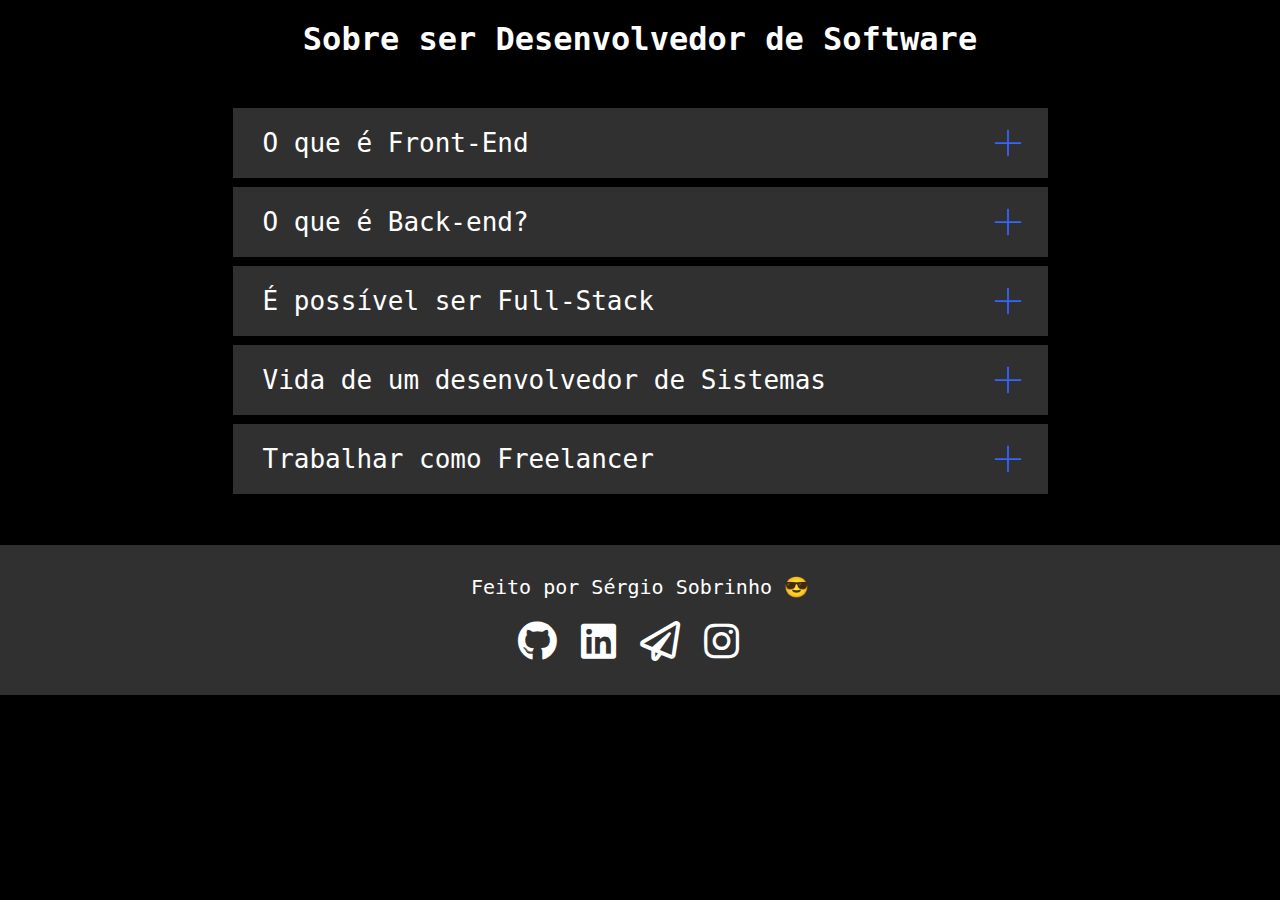
<file: accordion-list/index.html>
<!DOCTYPE html>
<html lang="pt-br">
<head>
    <meta charset="UTF-8">
    <meta http-equiv="X-UA-Compatible" content="IE=edge">
    <meta name="viewport" content="width=device-width, initial-scale=1.0">
    <title>Accordion List</title>
    <link rel="stylesheet" href="style/main.css">
    <link href="https://fonts.googleapis.com/css2?family=Inter:wght@300;600&display=swap" rel="stylesheet">

    <link rel="stylesheet" href="https://use.fontawesome.com/releases/v5.15.1/css/all.css" integrity="sha384-sl'e=or8p86vTRFVJgpjF9jiIGPEEqYqlDwgyBgEF109VFjmqGmIY/Y4HV4d3Gp2irVfcrp" crossorigin="anonymous">
    <link rel="shortcut icon" href="imagens/icones/faicon.png">

</head>
<body>

    <main class="faq">

        <h1>Sobre ser Desenvolvedor de Software</h1>

        <dl class="faq-list">
            
            <dt class="faq-question">O que é Front-End</dt>
                
                <dd class="faq-answer">
                
                    <div>
                        Podemos classificar como a parte visual de um site, aquilo que conseguimos interagir. Quem trabalha com Front End é responsável por desenvolver por meio de código uma interface gráfica, normalmente com as tecnologias base da Web (HTML, CSS e JavaScript).<br><br>
                        
                        Algumas pessoas podem confundir um pouco esse trabalho com o que um designer faz (no passado existia uma entidade chamda Webmaster que fazia tudo isso e mais um pouco), mas a diferença aqui é que o designer vai utilizar alguma ferramenta visual para desenhar a interface, do Photoshop ao Sketch, e quem faz front-end estará mais próxima do código em si, que irá rodar em um navegador Web como Chrome, Firefox ou Safari.
                    </div>

                </dd>

            <dt class="faq-question">O que é Back-end?</dt>
                
                <dd class="faq-answer">
                    
                    <div>
                        Back End, como o próprio nome sugere, vem da ideia do que tem por trás de uma aplicação. Pode ficar meio abstrato em um primeiro momento, mas pense que para conseguir usar o Facebook no dia a dia, os dados do seu perfil, amigos e publicações precisam estar salvos em algum lugar, sendo esse lugar um banco de dados e processados a partir de lá.
                    </div>
                
                </dd>

            <dt class="faq-question">É possível ser Full-Stack</dt>
                
                <dd class="faq-answer">
                   
                    <div>
                        Com o passar dos anos é meio natural após começar por um dos lados você ir aprendendo como o outro funciona. Eu por exemplo comecei como desenvolvedor PHP e hoje sou focado 100% em Front End, por mais que eu não seja um especialista em Back End os conceitos que eu sei me ajudam a conseguir resolver problemas nesse lado, não tão bem quanto como Front End, mas consigo.
                    </div>

                </dd>

            <dt class="faq-question">Vida de um desenvolvedor de Sistemas</dt>

                <dd class="faq-answer">

                    <div>
                        Por ser focada em programação, essa carreira é apontada como uma das mais promissoras para os próximos anos e tem uma remuneração acima da média do mercado. Mas a trajetória até se tornar um desenvolvedor de software reconhecido exige perseverança de quem se propõe a ganhar a vida programando.
                    </div>

                </dd>

            <dt class="faq-question">Trabalhar como Freelancer</dt>
            
                <dd class="faq-answer">
                    <div>
                        Essa é uma modalidade que ganha espaço atualmente por permitir o home office de TI. Nesse formato também há mais liberdade de horários, autonomia e poder de decisão. A renda varia conforme os trabalhos conseguidos.
                    </div>
                </dd>
            
        </dl>

    </main>

    <footer>

        <p>Feito por Sérgio Sobrinho 😎</p>

        <div id="redes">

            <ul class="redes-sociais">
            
                <li> <a href="https://github.com/SobrinhoSergio" target="_blank"><i class="fab fa-github"></i></a> </li>
                <li> <a href="https://www.linkedin.com/in/sobrinhosergio/" target="_blank"><i class="fab fa-linkedin"></i></a> </li>
                <li>  <a href="mailto:sobrinhosergio00@gmail.com" target="_blank"> <i class="far fa-paper-plane"></i></a> </li>
                <li> <a href="https://www.instagram.com/sergio.sob" target="_blank"><i class="fab fa-instagram"></i></a> </li>
              
            </ul>
    
        </div>

    </footer>

    <script src="script/main.js"></script>
</body>
</html>
</file>
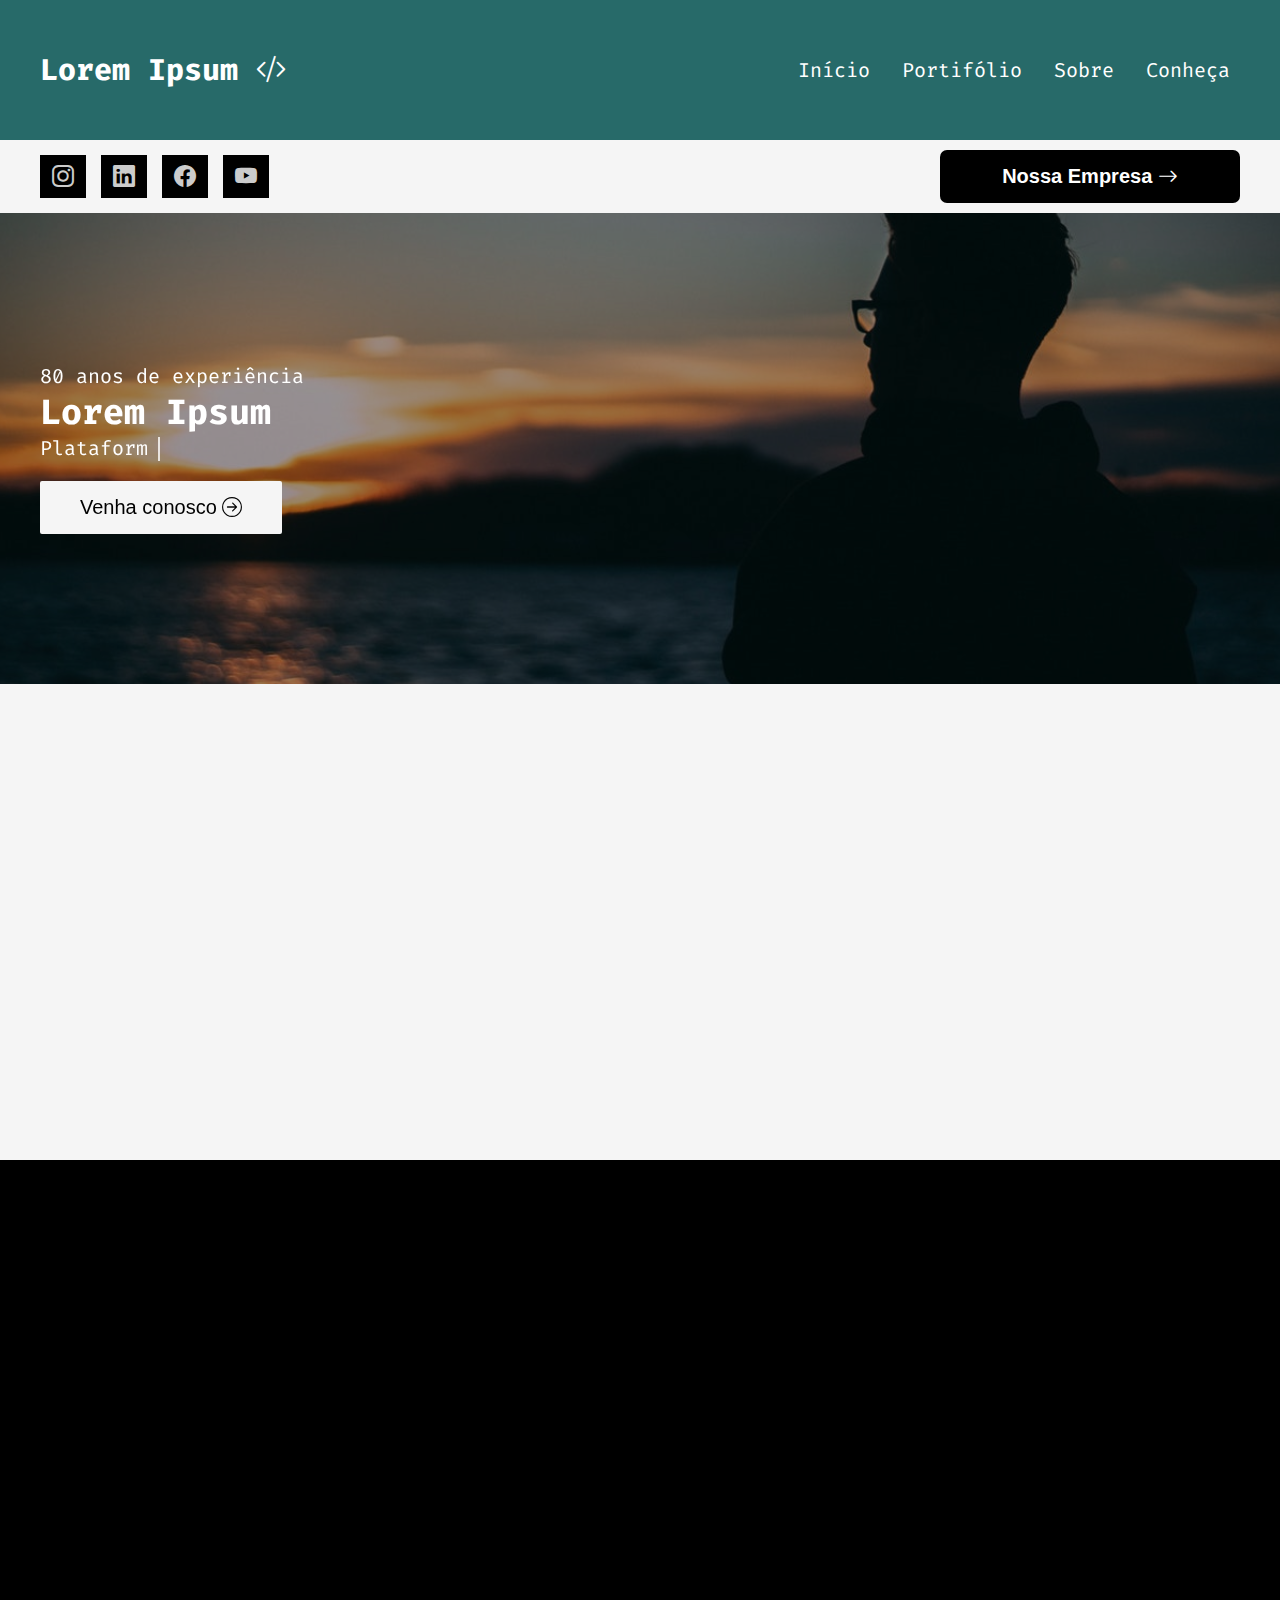
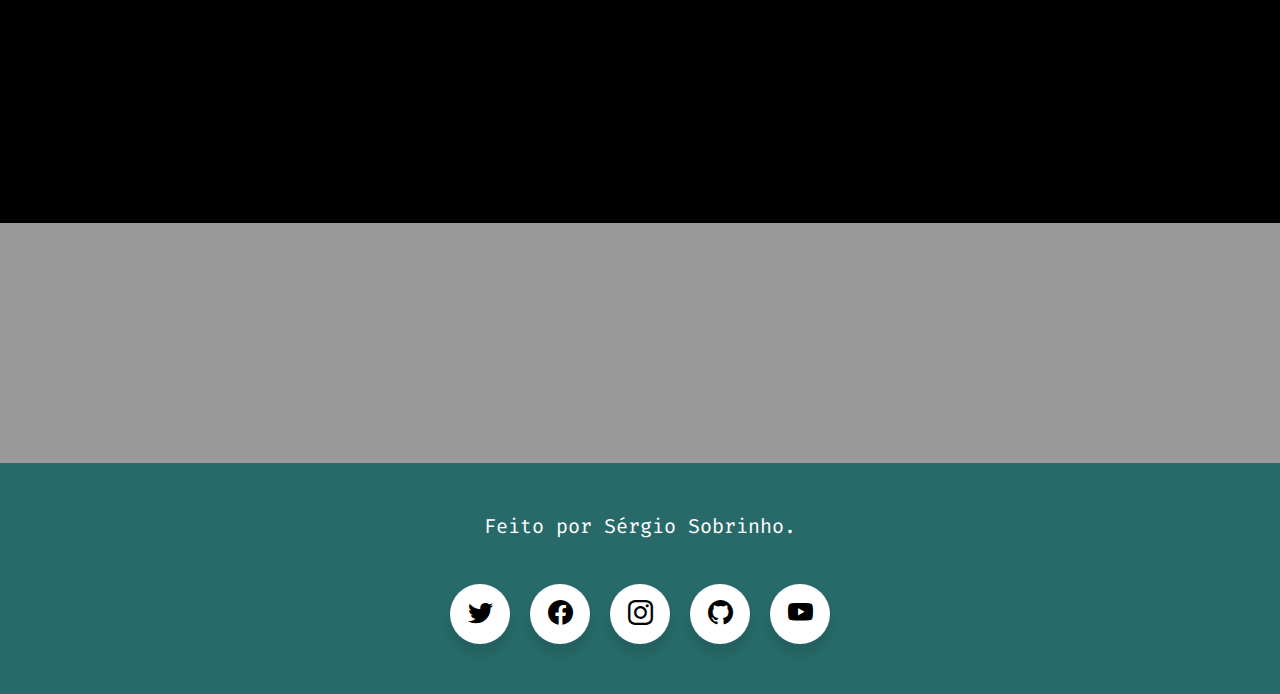
<file: animacoes/index.html>
<!DOCTYPE html>
<html lang="pt-br">
<head>
    <meta charset="UTF-8">
    <meta http-equiv="X-UA-Compatible" content="IE=edge">
    <meta name="viewport" content="width=device-width, initial-scale=1.0">
    <title>Site Animações</title>
    <link rel="stylesheet" href="style.css">
    <link rel="preconnect" href="https://fonts.gstatic.com">
    <link href="https://fonts.googleapis.com/css2?family=Fira+Code:wght@300;400;500&display=swap" rel="stylesheet">
    <link rel="stylesheet" href="https://cdn.jsdelivr.net/npm/bootstrap-icons@1.4.0/font/bootstrap-icons.css">
    <script src="https://code.jquery.com/jquery-3.1.1.js" integrity="sha256-16cdPddA6VdVInumRGo6IbivbERE8p7CQR3HzTBuELA=" crossorigin="anonymous"></script>
</head>
<body>

    <header>

        <div class="menu container">

            <h1><a href="#">Lorem Ipsum <i class="bi bi-code-slash"></i></a></h1>

            <button class="btn-menu">
                <span class="icon-open">
                    <i class="bi bi-list"></i>
                </span>
            </button>

            <nav class="active">

                <ul>
                    <li><a id="link-1" href="#inicio">Início</a></li>
                    <li><a id="link-2" href="#portifolio">Portifólio</a></li>
                    <li><a id="link-3" href="#sobre">Sobre</a></li>
                    <li><a id="link-4" href="#conheca">Conheça</a></li>
                </ul>

            </nav>
    
        
        </div>

    </header>

    <div class="header-social">

        <div class="links-social container">

            <ul>
                <li class="first-link"><a href="#"><i class="bi bi-instagram"></i></a></li>
                <li><a href="#"><i class="bi bi-linkedin"></i></a></li>
                <li><a href="#"><i class="bi bi-facebook"></i></a></li>
                <li><a href="#"><i class="bi bi-youtube"></i></a></li>

            </ul>

            <button type="button" id="btn-empresa">Nossa Empresa <i class="bi bi-arrow-right"></i></button>

        </div>

    </div>

    <main class="main" id="inicio">

        <div class="container">

            <div id="conteudo" data-anime="left">

                <span>
                    <p>80 anos de experiência </p>
                    <h2>Lorem Ipsum</h2> 
                    <p id="maquina">Plataformas, Sites, Logisticas e muito mais...</p>
                </span>

                <button type="button" id="btn-cadastra">Venha conosco <i class="bi bi-arrow-right-circle"></i></button>

            </div>

        </div>

    </main>

    <section class="section" id="portifolio">

        <div class="conteudo container"> 

            <div id="text-principal" data-anime="top">

                <h1>Lorem ipsum dolor</h1>

                <p>Lorem ipsum dolor sit, amet consectetur adipisicing elit. Ea nam magnam hic sed minus esse beatae quod, sapiente culpa praesentium? Lorem ipsum dolor sit amet consectetur adipisicing elit. Illo nesciunt magni unde neque, voluptas beatae maiores, ut excepturi accusamus quam quos eligendi similique earum delectus placeat voluptatibus laboriosam. Incidunt, ipsa.</p>

            </div>

            <button data-anime="right" type="button" id="btn-assine">Assine nossa Plataforma! <i class="bi bi-bookmark-fill"></i></button>
        </div>

    </section>

    <aside class="aside" id="sobre">

        <div class="container">

            <div id="sobre-mim">

                <img src="imagens/img-computer.jpg" data-anime="left">

                <div data-anime="right">

                    <h2>Sobre mim</h2>
                    
                    <p class="paragrafo">Meu nome é Sérgio, moro no Brasil, especificamente em Friburgo, Rio de Janeiro. Atualmente estou estudando em uma universidade CEFET-RJ no curso de Sistemas de Informação. Também tenho estudado bastante sozinho para aprender novas tecnologias.</p><br>

                    <p class="paragrafo">Iniciei como Desenvolvedor Front End em 2020. Desde então venho dedicando cerca de várias por dia aos estudos. Vejo que estou no caminho certo pois, vejo os resultados que as horas dedicadas trazem.</p>

                    <button type="button" id="btn-github">Meu GitHub <i class="bi bi-github"></i></button>

                </div>

            </div>

        </div>

    </aside>

    <div class="img-parallax"></div>

    <footer class="footer" id="conheca">

        <div class="consideration container">

            <p>Feito por Sérgio Sobrinho.</p>

            <div class="wrapper">
                        
                <div class="button">
                    <div class="icon">
                        <i class="bi bi-twitter"></i>
                    </div>
                    <span>Twitter</span>
                </div>

                <div class="button">
                    <div class="icon">
                        <i class="bi bi-facebook"></i>
                    </div>
                    <span>Facebook</span>
                </div>

                <div class="button">
                    <div class="icon">
                        <i class="bi bi-instagram"></i>
                    </div>
                    <span>Instagram</span>
                </div>

                <div class="button">
                    <div class="icon">
                        <i class="bi bi-github"></i>
                    </div>
                    <span>Github</span>
                </div>

                <div class="button">
                    <div class="icon">
                        <i class="bi bi-youtube"></i>
                    </div>
                    <span>YouTube</span>
                </div>

            </div>

     </div>
    
    </footer>

    <script src="script.js"></script>
    
</body>
</html>
</file>
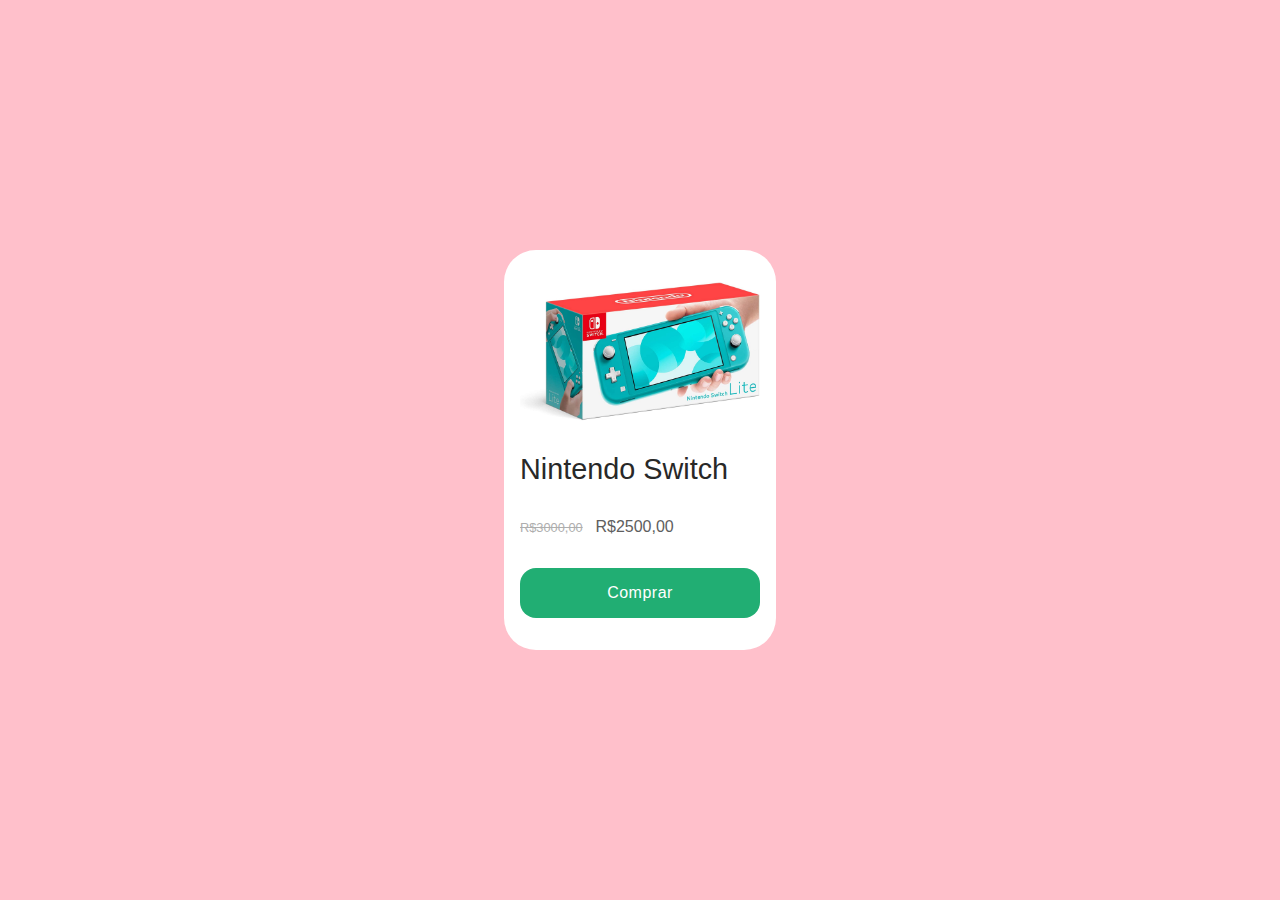
<file: bem-css/index.html>
<!DOCTYPE html>
<html lang="en">
<head>
    <meta charset="UTF-8">
    <meta http-equiv="X-UA-Compatible" content="IE=edge">
    <meta name="viewport" content="width=device-width, initial-scale=1.0">
    <link rel="stylesheet" href="index.css">
    <title>BEM CSS</title>
</head>
<body>
  <main class="main">
    <section class="card">
      <img class="card__img" src="./switch.jpg" alt="nintendo switch" />
      <a class="card__name" href="#">Nintendo Switch</a>
      <div class="price">
        <p class="price__value price__value--old">R$3000,00</p>
        <p class="price__value">R$2500,00</p>
      </div>
      <a class="card__buy" href="#">Comprar</a>
    </section>
  </main>
</body>
</html>
</file>
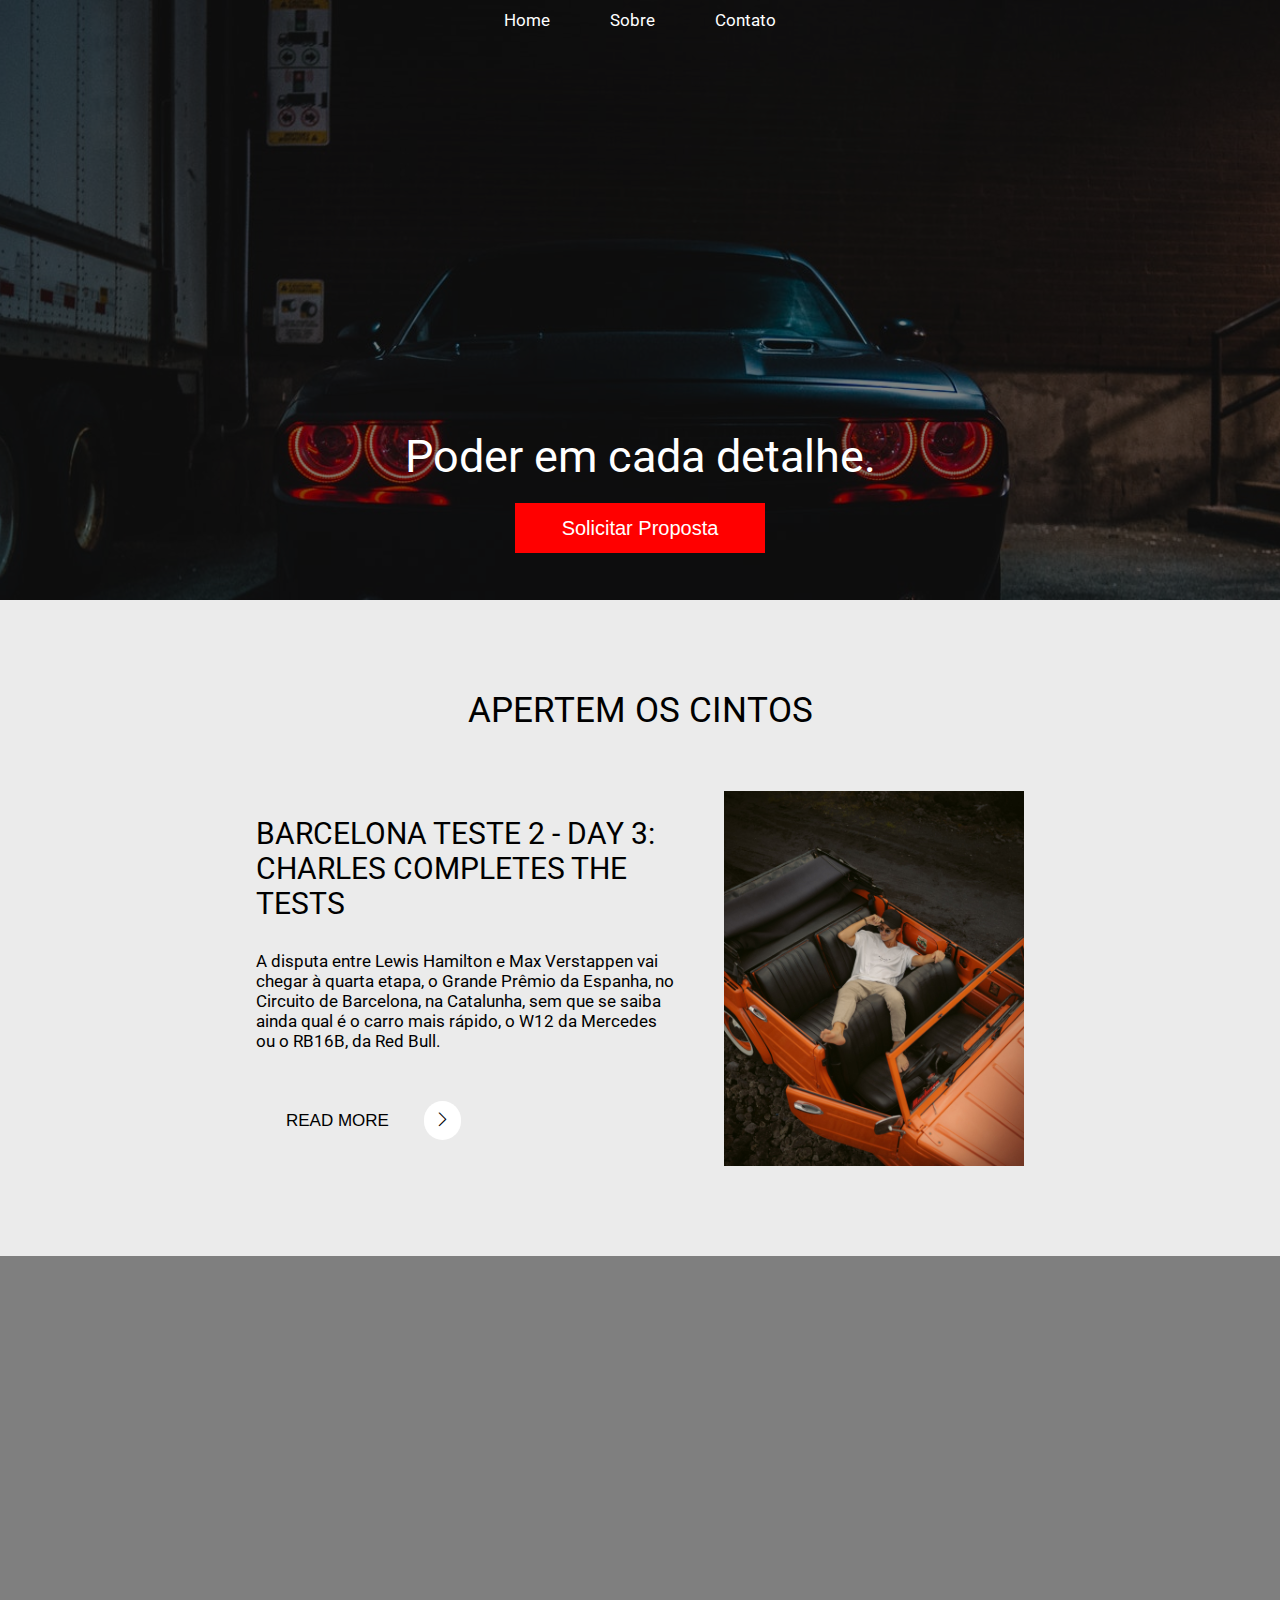
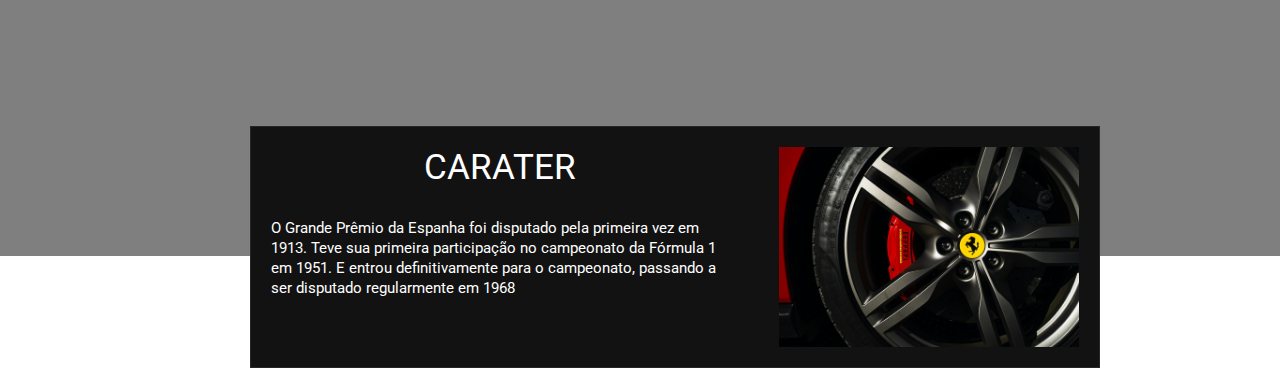
<file: carros/index.html>
<!DOCTYPE html>
<html lang="pt-br">
<head>
    <meta charset="UTF-8">
    <meta http-equiv="X-UA-Compatible" content="IE=edge">
    <meta name="viewport" content="width=device-width, initial-scale=1.0">
    <title>Document</title>
    <link rel="stylesheet" href="style.css">
    <link rel="preconnect" href="https://fonts.googleapis.com">
    <link rel="preconnect" href="https://fonts.gstatic.com" crossorigin>
    <link href="https://fonts.googleapis.com/css2?family=Roboto:ital,wght@0,100;0,300;0,400;0,500;0,900;1,300&display=swap" rel="stylesheet">
    <!--Bootstrap-->
    <link rel="stylesheet" href="https://cdn.jsdelivr.net/npm/bootstrap-icons@1.4.0/font/bootstrap-icons.css">
</head>
<body>

    <header>
        <div class="header">
            <nav class="menu">
                <ul class="links">
                    <li><a href="#">Home</a></li>
                    <li><a href="#">Sobre</a></li>
                    <li><a href="#">Contato</a></li>
                </ul>
            </nav>
        </div>
    </header>

    <main>
        <div class="main">
            <div class="conteudo">
                <h2>Poder em cada detalhe.</h2>
                <button class="btn-conteudo">Solicitar Proposta</button>
            </div>
        </div>
    </main>

    <section>
        <div class="section container">
            <h2>Apertem os Cintos</h2>
            <div class="seila">
                <div class="texto">
                    <h3>barcelona teste 2 - day 3: Charles completes the tests</h3>

                    <p>A disputa entre Lewis Hamilton e Max Verstappen vai chegar à quarta etapa, o Grande Prêmio da Espanha, no Circuito de Barcelona, na Catalunha, sem que se saiba ainda qual é o carro mais rápido, o W12 da Mercedes ou o RB16B, da Red Bull.</p>

                    <button class="btn-texto">Read More <i class="bi bi-chevron-right"></i></button>  
                </div>

                <div class="img">
                  <img src="imagens/img.jpg">
                </div>
            </div>
        </div>
    </section>

    <article>
        <div class="article container">
            <div class="wrapper carater">
                <div id="carater-texto">
                    <h3>Carater</h3>
                    <p>O Grande Prêmio da Espanha foi disputado pela primeira vez em 1913. Teve sua primeira participação no campeonato da Fórmula 1 em 1951. E entrou definitivamente para o campeonato, passando a ser disputado regularmente em 1968</p>
                </div>
                <div id="img-carater">
                    <img src="imagens/roda1.jpg" alt="roda">
                </div>
            </div>
        </div>
    </article>

    <footer>
       <div class="footer container">
        
        </div>
    </footer>



</body>
</html>
</file>
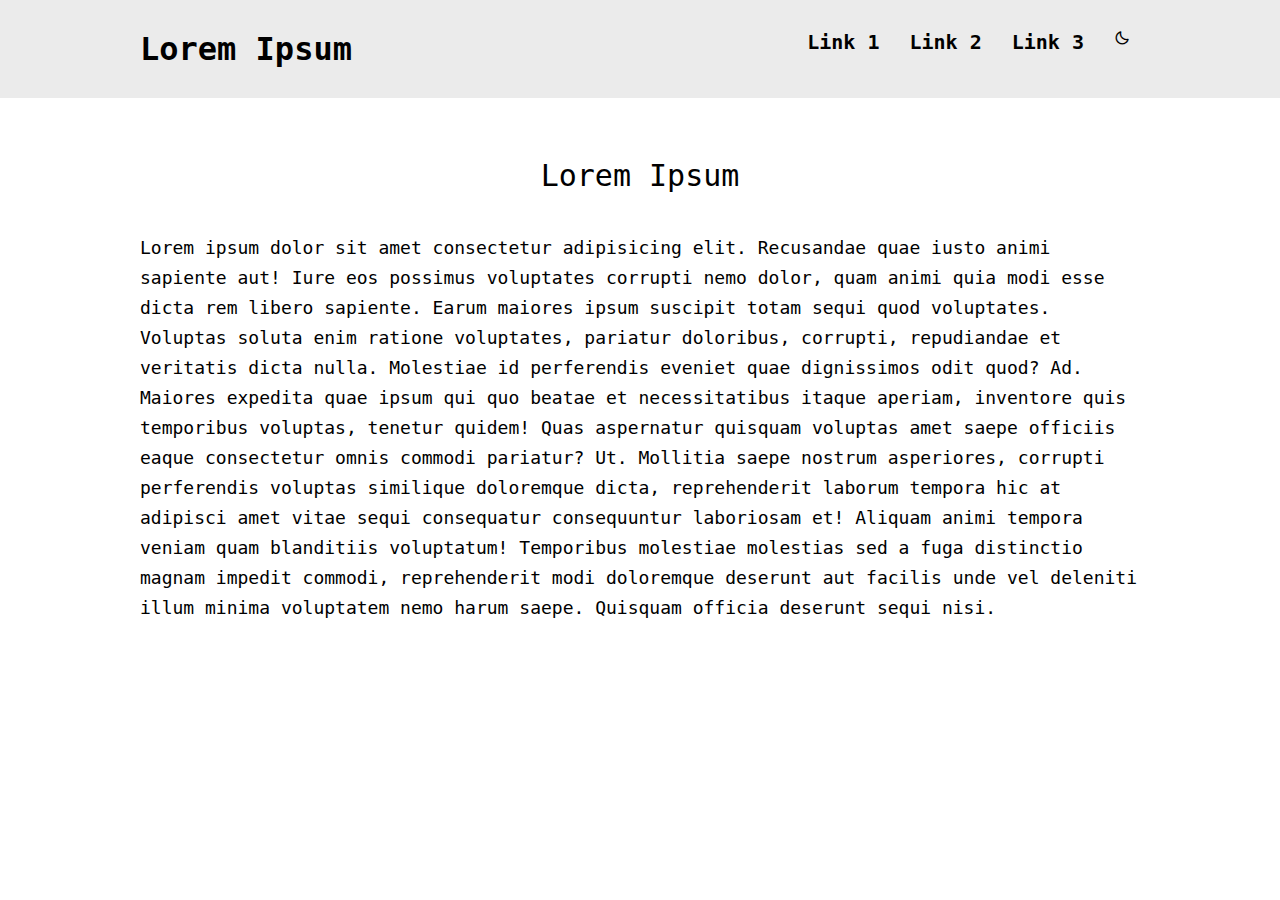
<file: dark-mode/index.html>
<!DOCTYPE html>
<html lang="pt-br">
<head>
    <meta charset="UTF-8">
    <meta http-equiv="X-UA-Compatible" content="IE=edge">
    <meta name="viewport" content="width=device-width, initial-scale=1.0">
    <title>Dark Mode</title>

    <link rel="stylesheet" href="style.css">
    
    <link href="https://fonts.googleapis.com/css2?family=Inter:wght@300;600&display=swap" rel="stylesheet">

    <link rel="stylesheet" href="https://use.fontawesome.com/releases/v5.4.2/css/all.css" integrity="sha384-/rXc/GQVaYpyDdyxK+ecHPVYJSN9bmVFBvjA/9eOB+pb3F2w2N6fc5qB9Ew5yIns" crossorigin="anonymous">

     <!--========== BOX ICONS ==========-->
     <link href='https://cdn.jsdelivr.net/npm/boxicons@2.0.5/css/boxicons.min.css' rel='stylesheet'>


</head>
<body>

    <header>

        <div id="menu" class="container">

            <div id="logo">
                <h1>Lorem Ipsum</h1>
            </div>

            <nav>

                <ul>

                    <li><a href="#">Link 1</a></li>
                    <li><a href="#">Link 2</a></li>
                    <li><a href="#">Link 3</a></li>
                    <li id="dark-mode">
                        <i class='bx bx-moon change-theme' id="theme-button"></i>
                    </li>

                </ul>


            </nav>

        </div>


    </header>


    <main>

        <div id="conteudo" class="container">


            <h2>Lorem Ipsum</h2>
            
            <p>Lorem ipsum dolor sit amet consectetur adipisicing elit. Recusandae quae iusto animi sapiente aut! Iure eos possimus voluptates corrupti nemo dolor, quam animi quia modi esse dicta rem libero sapiente.
            Earum maiores ipsum suscipit totam sequi quod voluptates. Voluptas soluta enim ratione voluptates, pariatur doloribus, corrupti, repudiandae et veritatis dicta nulla. Molestiae id perferendis eveniet quae dignissimos odit quod? Ad.
            Maiores expedita quae ipsum qui quo beatae et necessitatibus itaque aperiam, inventore quis temporibus voluptas, tenetur quidem! Quas aspernatur quisquam voluptas amet saepe officiis eaque consectetur omnis commodi pariatur? Ut.
            Mollitia saepe nostrum asperiores, corrupti perferendis voluptas similique doloremque dicta, reprehenderit laborum tempora hic at adipisci amet vitae sequi consequatur consequuntur laboriosam et! Aliquam animi tempora veniam quam blanditiis voluptatum!
            Temporibus molestiae molestias sed a fuga distinctio magnam impedit commodi, reprehenderit modi doloremque deserunt aut facilis unde vel deleniti illum minima voluptatem nemo harum saepe. Quisquam officia deserunt sequi nisi.</p>

        </div>

    </main>


    <script src="script.js">

    </script>

    
</body>
</html>
</file>
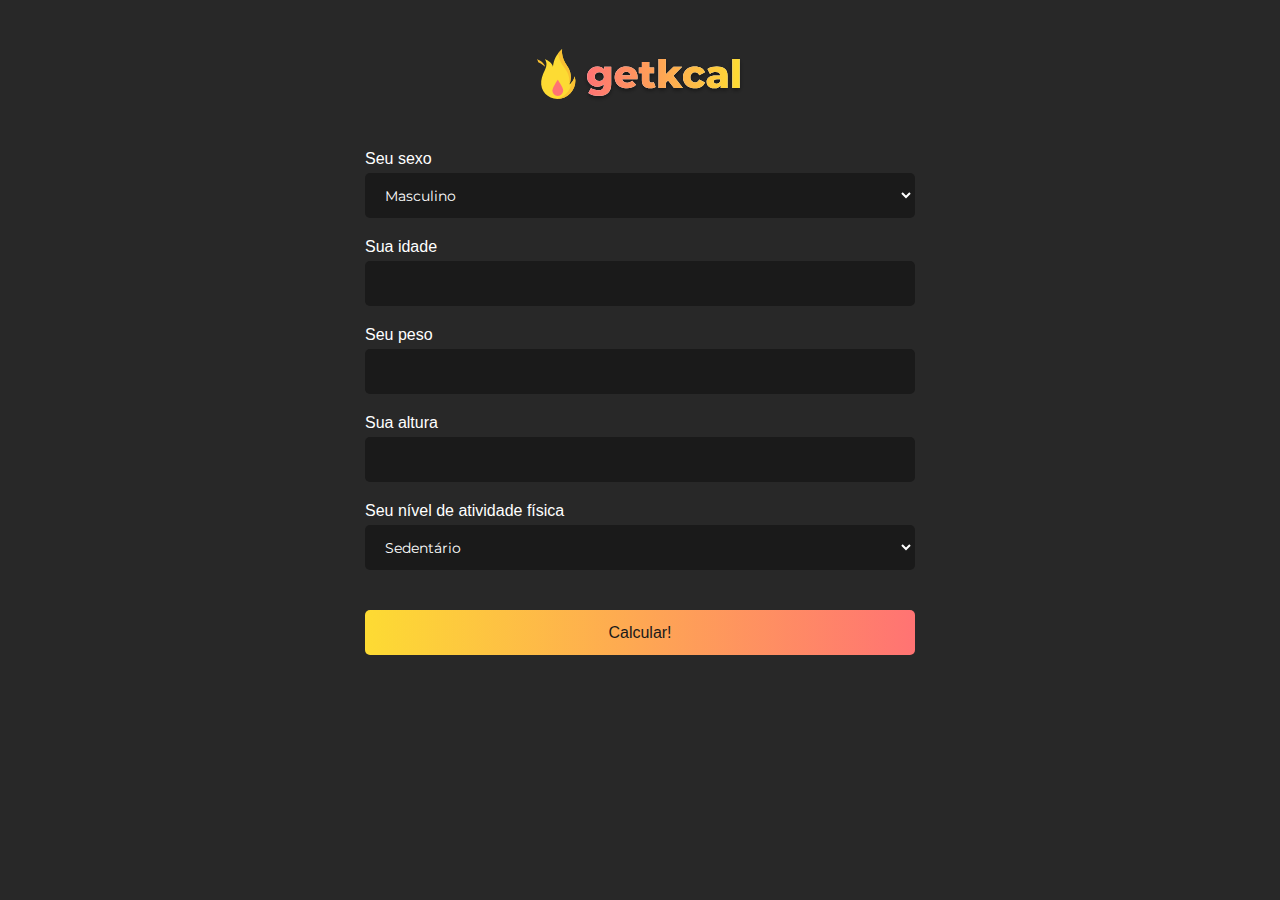
<file: getkcal/index.html>
<!DOCTYPE html>
<html lang="en">
<head>
  <meta charset="UTF-8">
  <meta name="viewport" content="width=device-width, initial-scale=1.0">
  <title>getkcal</title>
  <link href="assets/css/styles.css" rel="stylesheet" />
</head>
<body>
  <div class="container">
    <header>
      <img src="assets/images/logo.svg" alt="getkcal" />
    </header>

    <div class="content">
      <form id="form">
        <div class="form-group">
          <label for="gender">Seu sexo</label>
          <select id="gender">
            <option value="male">Masculino</option>
            <option value="female">Feminino</option>
          </select>
        </div>
        <div class="form-group">
          <label for="age">Sua idade</label>
          <input type="number" id="age" />
        </div>
        <div class="form-group">
          <label for="weight">Seu peso</label>
          <input type="number" id="weight" />
        </div>
        <div class="form-group">
          <label for="height">Sua altura</label>
          <input type="number" id="height" />
        </div>
        <div class="form-group">
          <label for="activity_level">Seu nível de atividade física</label>
          <select id="activity_level">
            <option value="1.2">Sedentário</option>
            <option value="1.375">Pouca atividade</option>
            <option value="1.55">Atividade moderada</option>
            <option value="1.725">Atividade intensa</option>
            <option value="1.9">Atividade muito intensa</option>
          </select>
        </div>

        <div class="form-group">
          <button type="submit">Calcular!</button>
        </div>
      </form>
      <div class="result-container" id="result"></div>
    </div>
  </div>

  <script src="assets/js/script.js" type="text/javascript"></script>
</body>
</html>
</file>
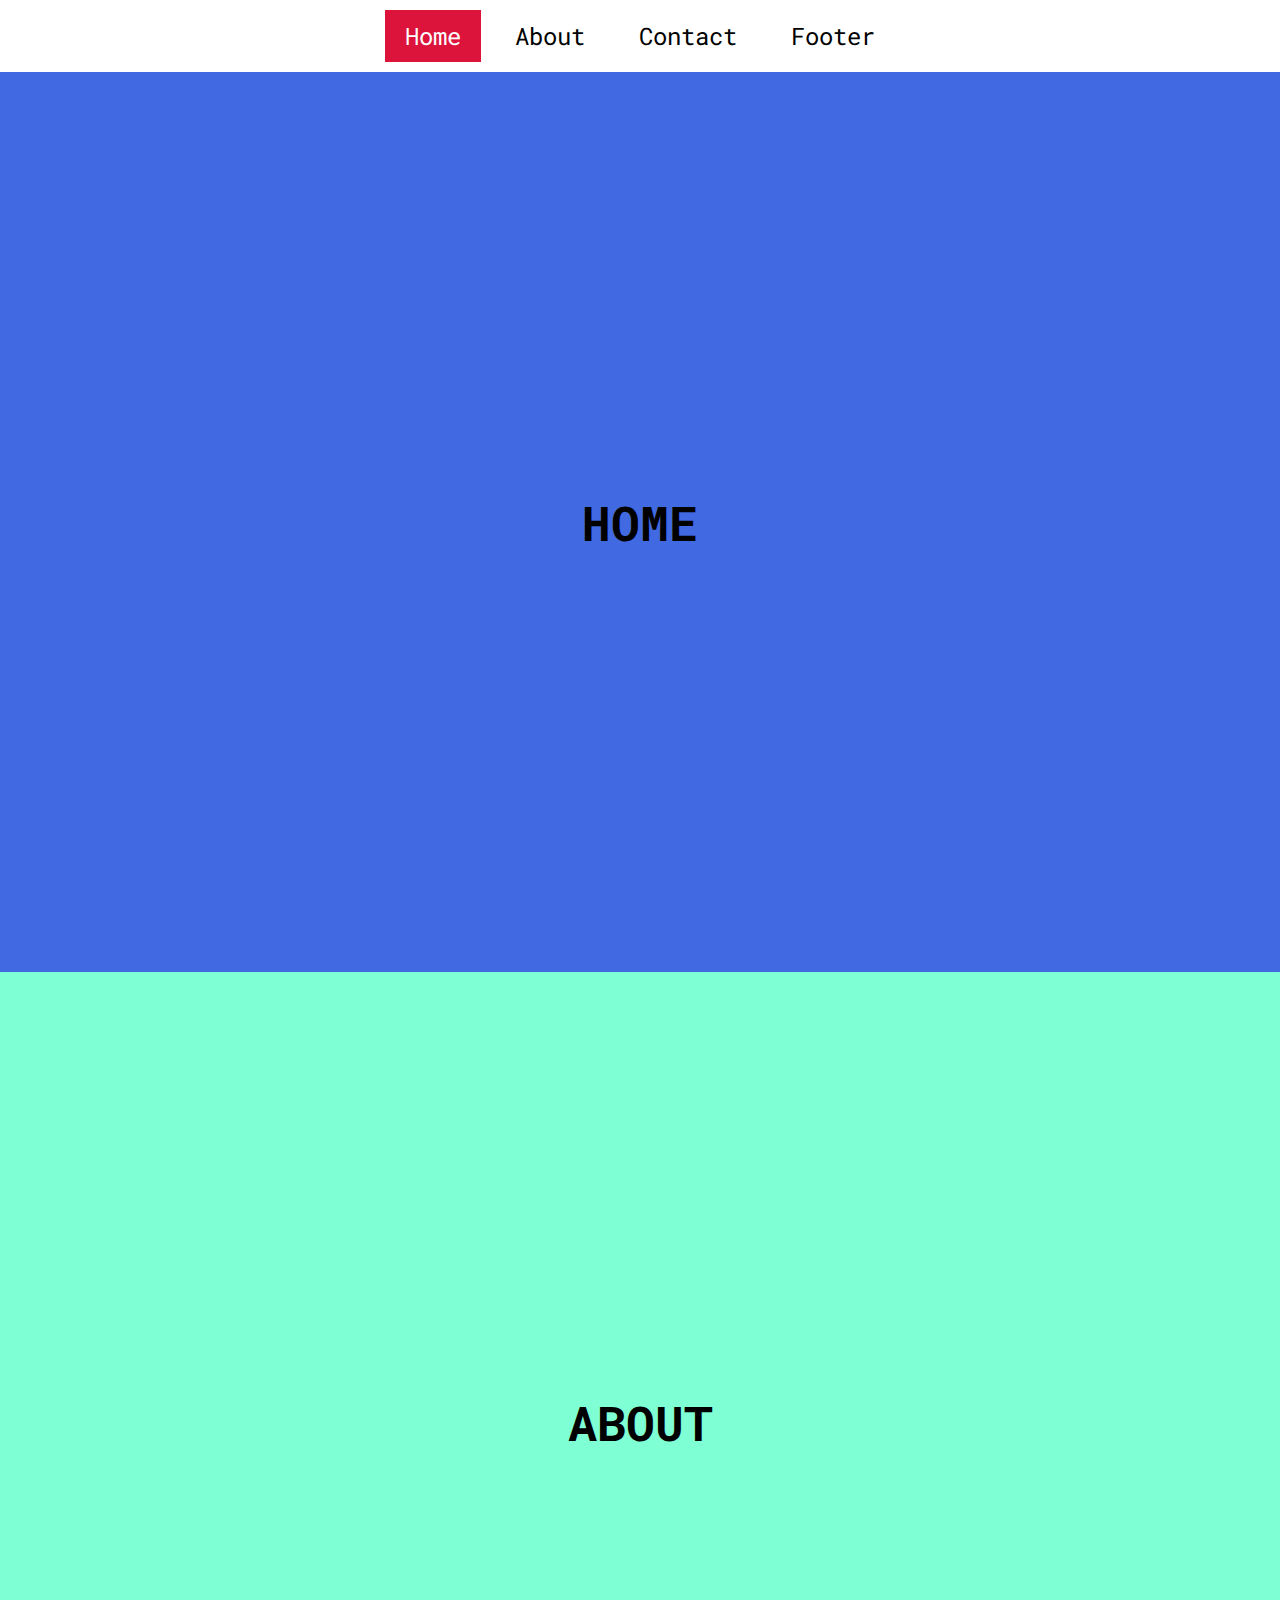
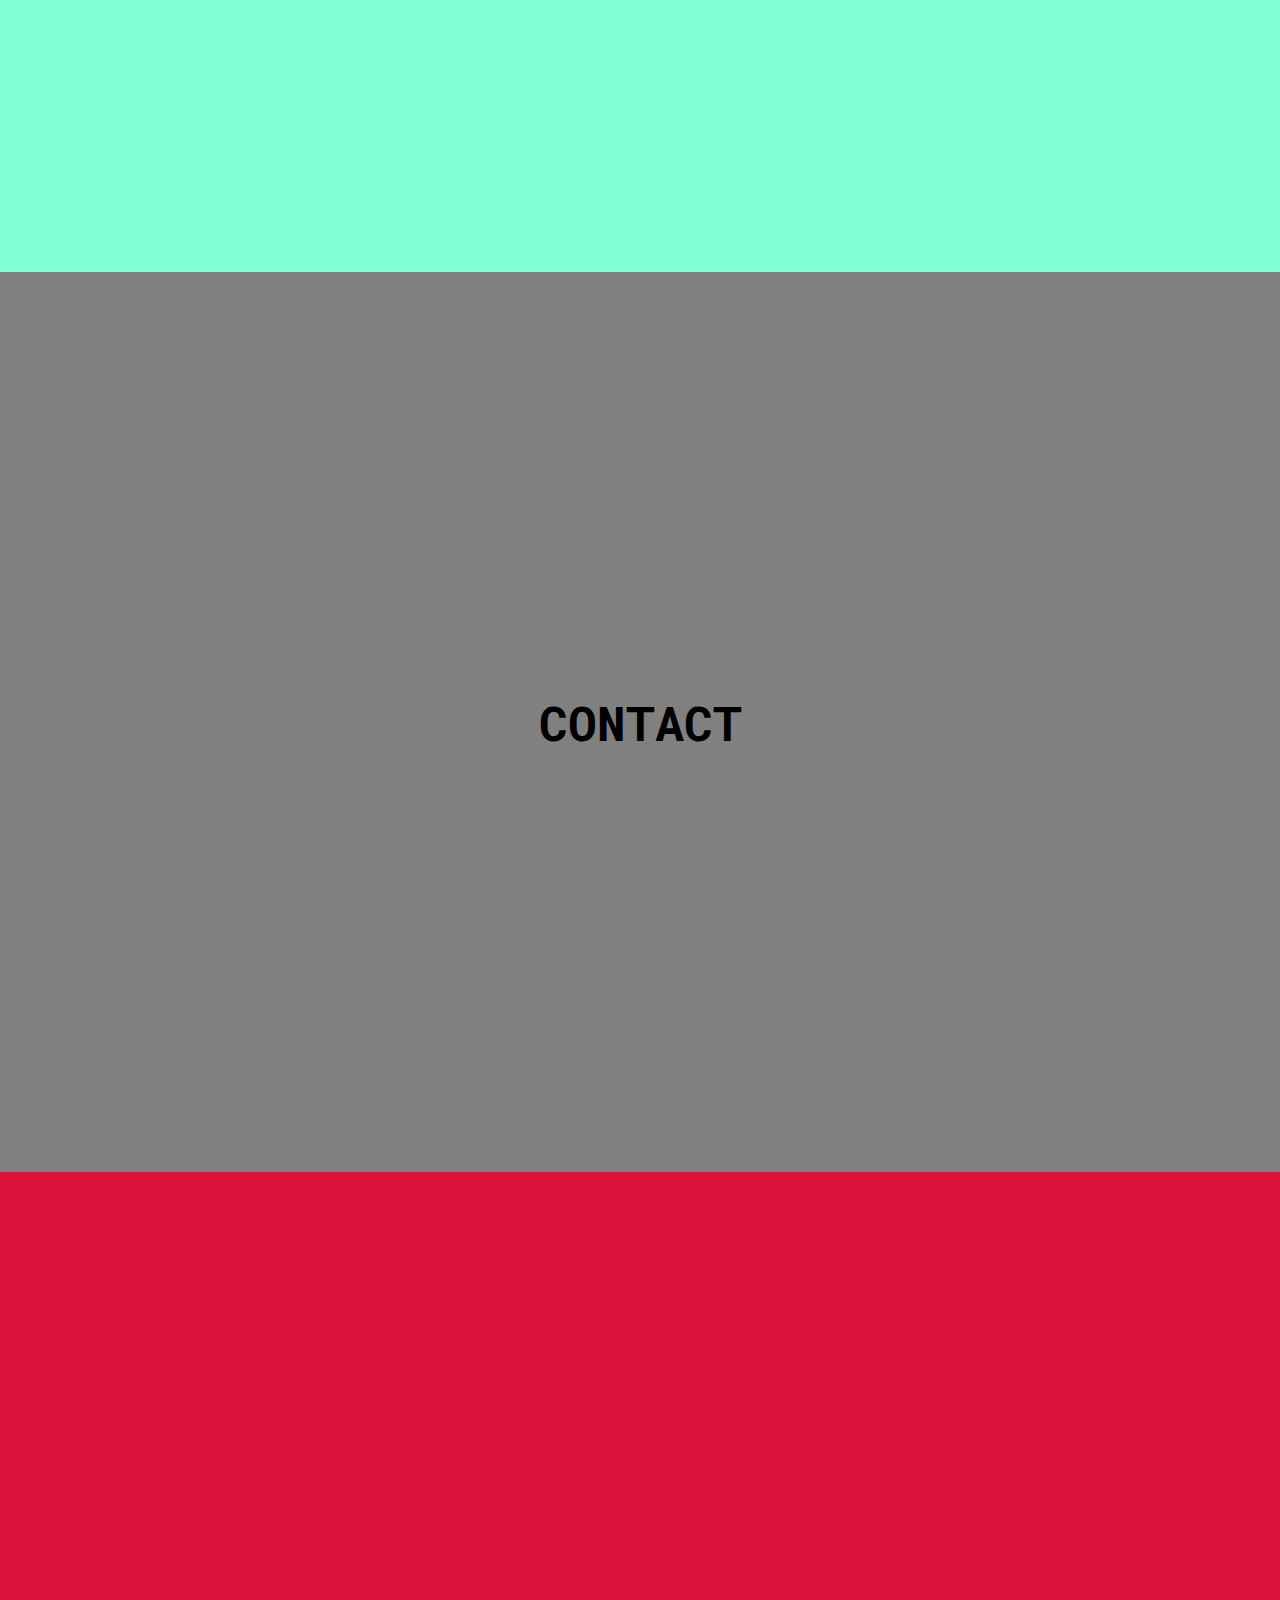
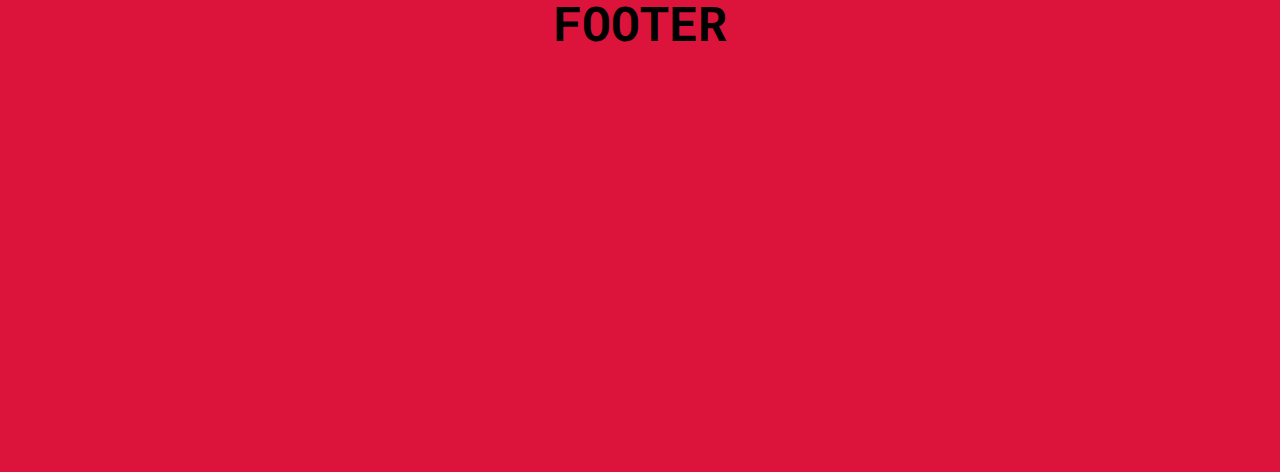
<file: menu-ativado/index.html>
<!DOCTYPE html>
<html lang="en">
<head>
    <meta charset="UTF-8">
    <meta http-equiv="X-UA-Compatible" content="IE=edge">
    <meta name="viewport" content="width=device-width, initial-scale=1.0">
    <title>Menu Ativo</title>

    <link rel="stylesheet" href="style.css">
</head>
<body>

    <nav>
        
        <div class="container">
            
            <ul>
                <li class="home action"><a href="#home">Home</a></li>
                <li class="about"><a href="#about">About</a></li>
                <li class="contact"><a href="#contact">Contact</a></li>
                <li class="footer"><a href="#footer">Footer</a></li>
            </ul>
        </div>
      </nav>

    <header id="home" class="section-container">
        <h1>Home</h1>
    </header>

    <section id="about" class="section-container">
        <h1>About</h1>
    </section>

    <article id="contact" class="section-container">
        <h1>Contact</h1>
    </article>

    <footer id="footer" class="section-container">
        <h1>Footer</h1>
    </footer>

    <script src="script.js"></script>

</body>
</html>
</file>
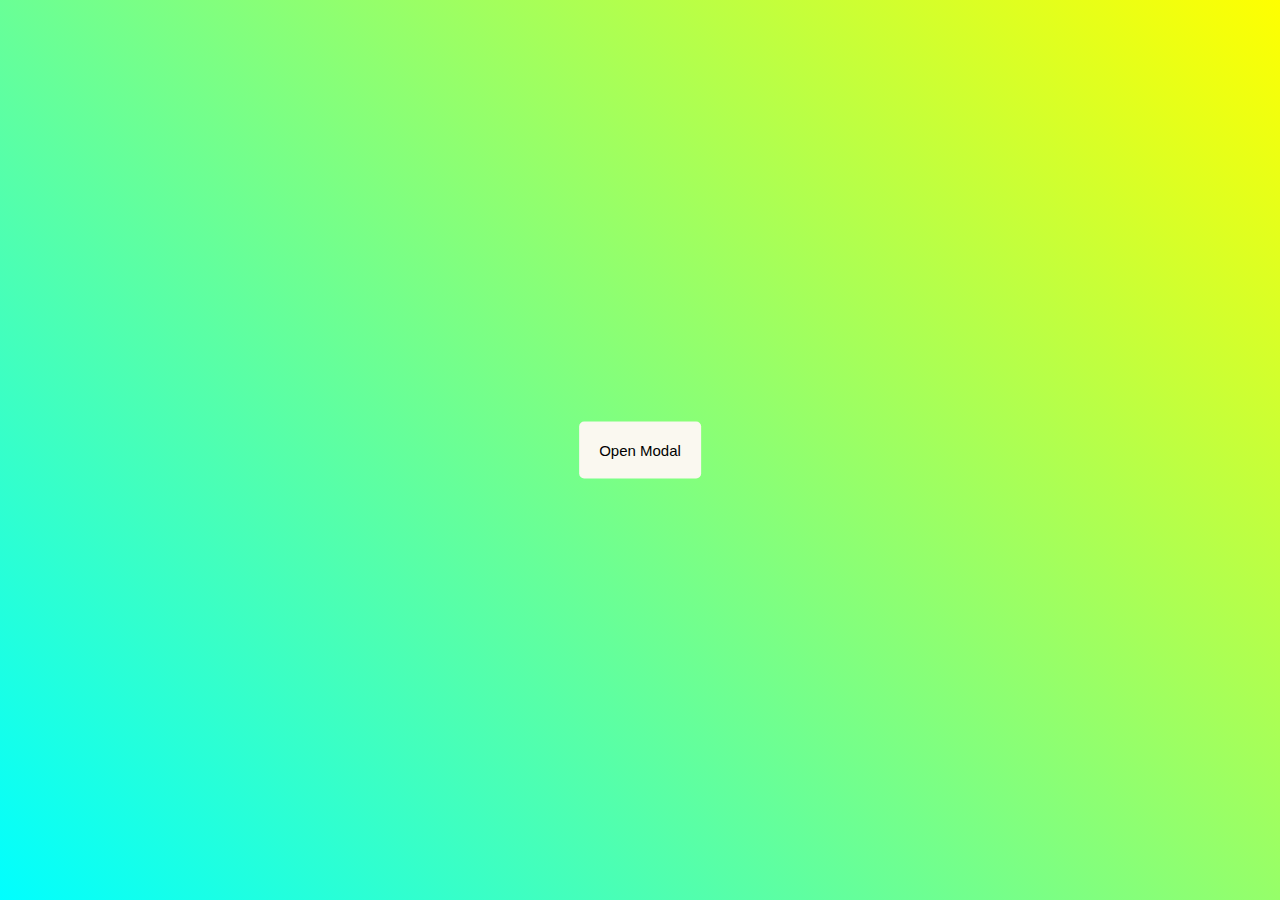
<file: modal/index.html>
<!DOCTYPE html>
<html lang="pt-br">
<head>
    <meta charset="UTF-8">
    <meta http-equiv="X-UA-Compatible" content="IE=edge">
    <meta name="viewport" content="width=device-width, initial-scale=1.0">
    <title>Modal</title>
    <link rel="stylesheet" href="style.css">

    <link rel="stylesheet" href="https://use.fontawesome.com/releases/v5.15.1/css/all.css" integrity="sha384-sl'e=or8p86vTRFVJgpjF9jiIGPEEqYqlDwgyBgEF109VFjmqGmIY/Y4HV4d3Gp2irVfcrp" crossorigin="anonymous">
   
</head>
<body>

    <button id="btn-open">Open Modal</button>

    <section class="modal">

        <div id="container" >

            <div id="header">
                
                <h2>Share Modal</h2>
                <button id="btn-close"><i class="fas fa-window-close"></i></button>

            </div>

            <div id="footer">

                <p>View Modal Share Modal Share this link via</p>

                <ul class="redes-sociais">
                
                    <li> <a href="https://github.com/SobrinhoSergio" target="_blank"><i class="fab fa-github"></i></a> </li>
                    <li> <a href="https://www.linkedin.com/in/sobrinhosergio/" target="_blank"><i class="fab fa-linkedin"></i></a> </li>
                    <li>  <a href="mailto:sobrinhosergio00@gmail.com" target="_blank"> <i class="far fa-paper-plane"></i></a> </li>
                    <li> <a href="https://www.instagram.com/sergio.sob" target="_blank"><i class="fab fa-instagram"></i></a> </li>
                
                </ul>

            </div>
            

        </div>

    </section>
    
</body>

    <script src="script.js"></script>
</html>
</file>
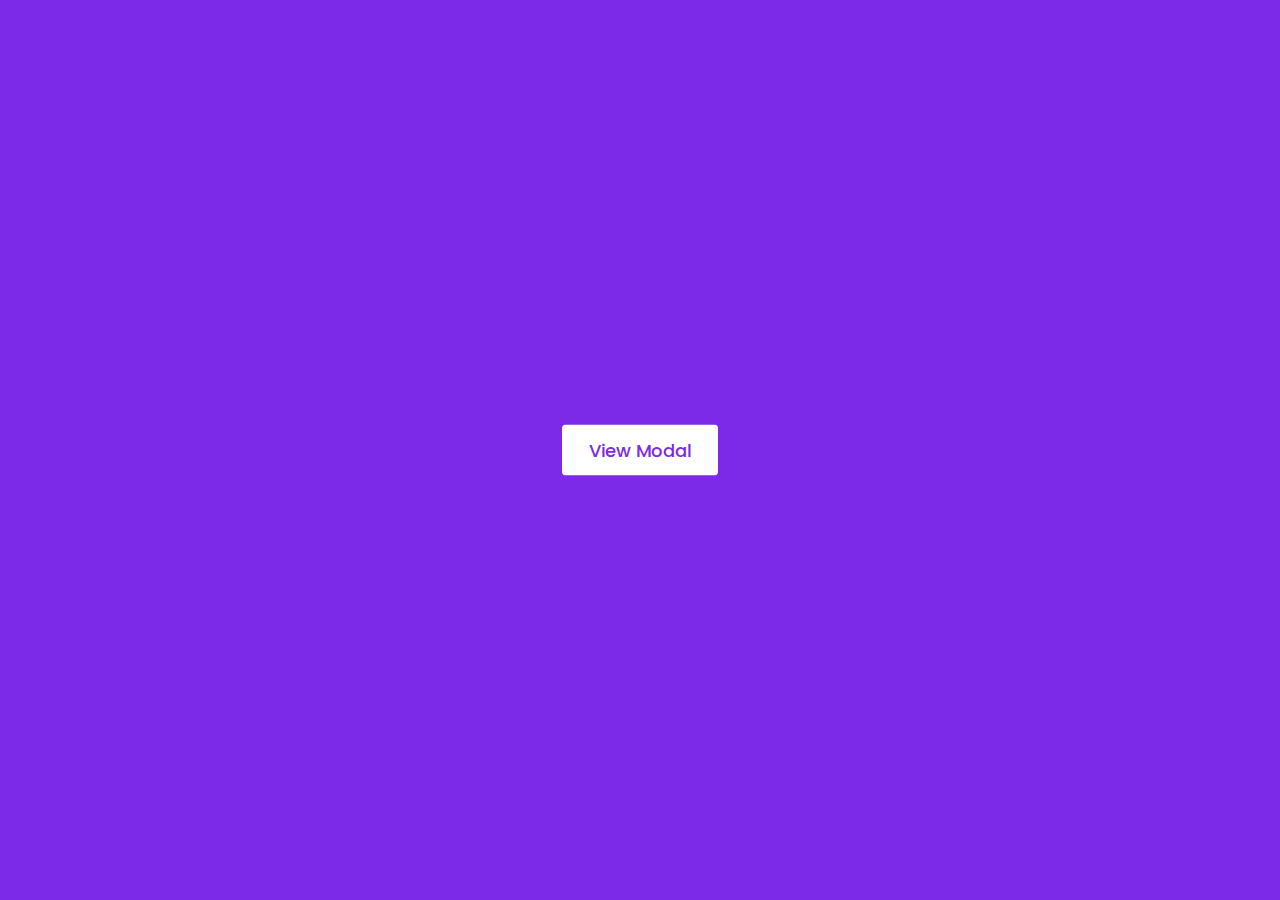
<file: popUp/index.html>
<!DOCTYPE html>
<!-- Created By CodingNepal - www.codingnepalweb.com -->
<html lang="en">
<head>
  <meta charset="UTF-8">
  <meta name="viewport" content="width=device-width, initial-scale=1.0">
  <!-- <title>Popup Share Modal | CodingNepal</title> -->
  <link rel="stylesheet" href="style.css">
  <link rel="stylesheet" href="https://cdnjs.cloudflare.com/ajax/libs/font-awesome/5.15.3/css/all.min.css"/>
  <link rel="stylesheet" href="https://unicons.iconscout.com/release/v3.0.6/css/line.css">
</head>
<body>
  <button class="view-modal">View Modal</button>
  <div class="popup">
    <header>
      <span>Share Modal</span>
      <div class="close"><i class="uil uil-times"></i></div>
    </header>
    <div class="content">
      <p>Share this link via</p>
      <ul class="icons">
        <a href="#"><i class="fab fa-facebook-f"></i></a>
        <a href="#"><i class="fab fa-twitter"></i></a>
        <a href="#"><i class="fab fa-instagram"></i></a>
        <a href="#"><i class="fab fa-whatsapp"></i></a>
        <a href="#"><i class="fab fa-telegram-plane"></i></a>
      </ul>
      <p>Or copy link</p>
      <div class="field">
        <i class="url-icon uil uil-link"></i>
        <input type="text" readonly value="example.com/share-link">
        <button>Copy</button>
      </div>
    </div>
  </div>

  <script src="script.js"></script>

</body>
</html>
</file>
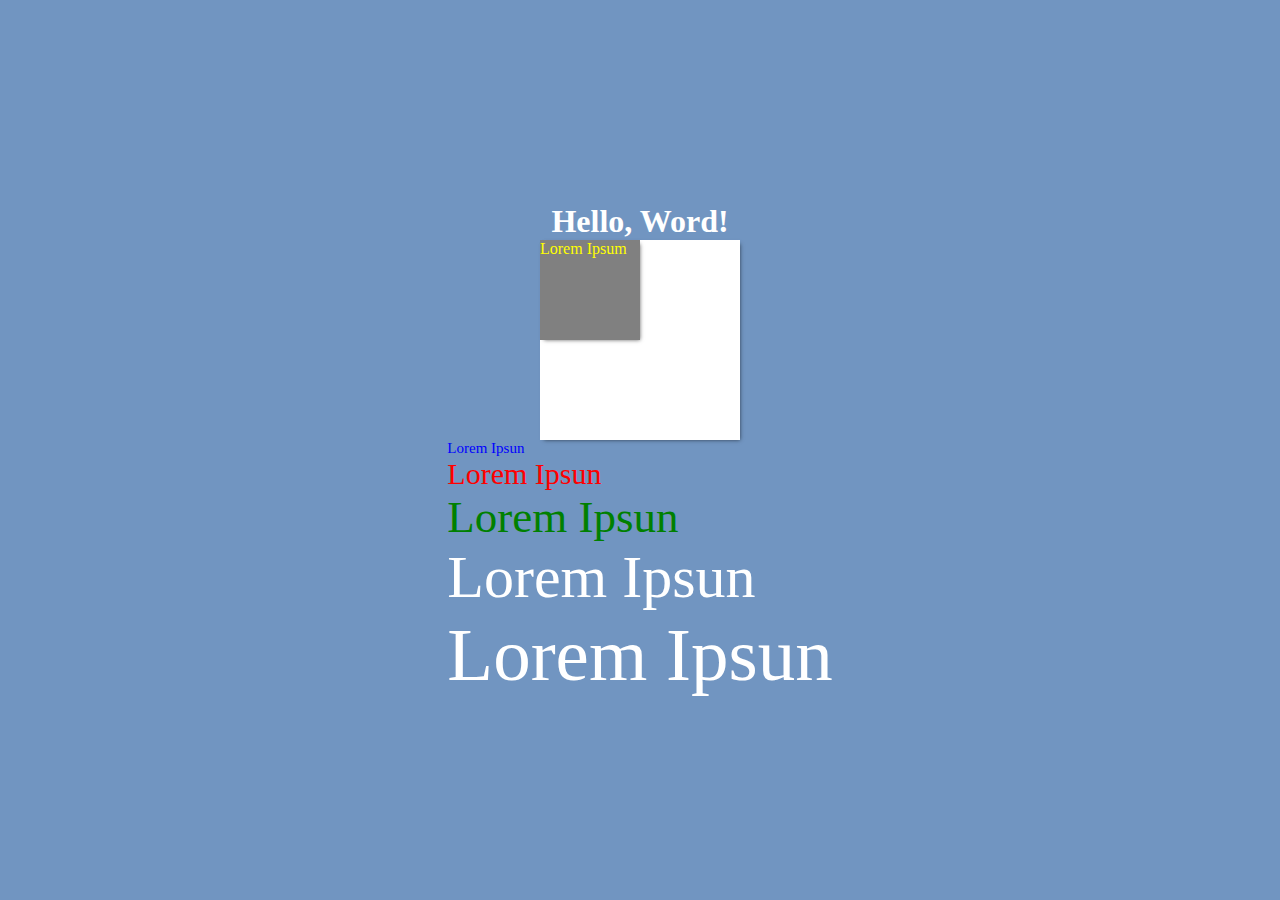
<file: Sass/index.html>
<!DOCTYPE html>
<html lang="pt-br">
<head>
    <meta charset="UTF-8">
    <meta http-equiv="X-UA-Compatible" content="IE=edge">
    <meta name="viewport" content="width=device-width, initial-scale=1.0">
    <title>Document</title>
    <link rel="stylesheet" href="css/main.css">
</head>
<body>
    <h1>Hello, Word!</h1> 
    
    <div id="container">
        <p>Lorem Ipsum</p>
    </div>


    <div id="texto">
        <p class="texto-1 blue-text">Lorem Ipsun</p>
        <p class="texto-2 red-text">Lorem Ipsun</p>
        <p class="texto-3 green-text">Lorem Ipsun</p>
        <p class="texto-4">Lorem Ipsun</p>
        <p class="texto-5">Lorem Ipsun</p>
    </div>
</body>
</html>
</file>
<file: accordion-list/style/main.css>
*{
    margin: 0;
    padding: 0;
    box-sizing: border-box;

}

body{
    color: #fff;
    background-color: #000;
    font-family: "Source Code Pro", monospace;
}

.faq{
    width: 100%;
}

.faq h1{
    margin-top: 20px;
    text-align: center;
}

.faq-list{
    margin: 50px auto;
    max-width: 815px;
    font-size: 26px;
}

.faq-question,
.faq-answer{
    background-color: #303030
}

.faq-question{
    padding: 20px 30px;
    display: flex;
    justify-content: space-between;
    align-items: center;
    cursor: pointer;
    margin-top: 8px;
    margin-bottom: 1px;
}


.faq-question::after{
    content: " ";
    display: block;
    width: 20px;
    height: 20px;
    background: url(../imagem/fechar.svg) no-repeat center center;
    transform: rotate(45deg)
}

.faq-answer > div{
    padding: 30px;

}

.faq-question.active::after {
    transform: rotate(0deg);
}
  

.faq-answer{
    max-height: 0;
    overflow: hidden;
    transition: max-height 0.25s cubic-bezier(0.5, 0, 0.1, 1);
}

.faq-answer.active {
    max-height: 1200px;
}

footer{
    background-color: #303030;
    padding: 30px 0;
   
}

footer p{
    text-align: center;
    font-size: 20px;
}

.redes-sociais{
    display: flex;
    justify-content: center;
    margin-top: 20px;
}
  
.redes-sociais li{
    margin-right: 1.5rem;
    list-style: none;
}

.redes-sociais li a{
    font-size: 40px;
    color: #fff;
}

.redes-sociais li a:hover{
    color: #3664FF;
}
</file>
<file: animacoes/style.css>
*{
    margin:0;
    padding: 0;
    box-sizing: border-box;

}

ul{
    list-style: none;
}

img{
    max-width: 100%;
    display: block;
}

a{
    text-decoration: none;
}

html{
    /* a cada 1rem será considera 10px */
    font-size: 62.5%;
    scroll-behavior: smooth;
}

.container{
    max-width: 1200px;
    margin: 0 auto;
}

body{
    font-family: 'Fira Code', monospace;
    color: var(--color-text);
    overflow-x: hidden;
}

header{
    width: 100%;
    background-color: #276A69;
    padding: 20px 0px;
}

.menu{
    display: flex;
    flex-direction: row;
    align-items: center;
    justify-content: space-between;
    padding: 30px 0;
}

header h1 a{
    font-size: 3.0rem;
    color: #fff;
    position: relative;
}

header h1 a:hover{
    color: #F6f6f6;

}

header h1 a:before{
    content: "";
    position: absolute;
    width: 100%;
    height: 3px;
    bottom: 0;
    left: 0;
    background-color: #fff;
    visibility: hidden;
    -webkit-transform: scaleX(0);
    transform: scaleX(0);
    -webkit-transition: all 0.3s ease-in-out 0s;
    transition: all 0.3s ease-in-out 0s;
}

header h1 a:hover:before{
    visibility: visible;
    -webkit-transform: scaleX(1);
    transform: scaleX(1);
}

.btn-menu{
    display: none;
}

header nav ul{
    display: flex;
    flex-direction: row;
   
}

header nav ul li{
    margin-left: 12px;
    transition: transform 0.5s;
}

header nav ul li:hover{
    transform: translate(0px, -7px);
    transition: transform 0.5s;
}

header nav ul li a{
    font-size: 2.0rem;
    color: #fff;
    padding: 10px;
    border-radius: 12px;
    transition: 0.3s;
 
 }

 header nav ul li a:hover{
    background-color: #000;

 }

.header-social{
    background: #f5f5f5;
    width: 100%;
    padding: 10px 0;
    
}

.links-social{
    display: flex;
    flex-direction: row;
    align-items: center;
    justify-content: space-between;

}

.header-social ul{
    display: flex;
    flex-direction: row;
}

.header-social ul li{
   margin-right: 15px;
}

@keyframes rotacao{
	0%{
        transform: rotate(0deg);
    }

	100%{
        transform: rotate(360deg);
    }
}

.header-social ul li:hover{
    margin-right: 15px;
    animation: rotacao 2s infinite linear;
 }

.header-social ul li a{
    font-size: 2.2rem;
    color: #ccc;
    background: #000;
    padding: 7px 12px;
    transition: 0.3s;
    
 }

 .header-social ul li a:hover{
    color: #000;
    background-color: #ccc;
    border-radius: 20px;
 }

 #btn-empresa{
    width: 300px;
    padding:  15px 0px;
    cursor: pointer;
    border: none;
    border-radius: 7px;
    font-size: 2.0rem;
    font-weight: 700;
    background-color: #000;
    box-shadow: inset 0 0 0 0 #ccc;
    color: #fff;
    transition: ease-out 0.4s;

 }

 #btn-empresa:hover{
    box-shadow: inset 300px 0 0 0 #ccc;
    color: #000;
}


main{
    background-image: url(imagens/img3.jpg);
    background-repeat: no-repeat;
    background-size: cover;
    background-position: center center;
    background-color: rgba(0,0,0,0.4);
    background-blend-mode: color;
    background-attachment: fixed;
    padding: 120px 0;

}

#conteudo{
    padding: 30px 30px 30px 0;
    color: #fff;
}

#conteudo h2{
    font-size: 3.5rem;
}

#conteudo p{
    font-size: 2.0rem;
}


main #btn-cadastra{
    padding:  15px 40px;
    cursor: pointer;
    border: none;
    border-radius: 2px;
    font-size: 2.0rem;
    font-weight: 500;
    background-color: #f5f5f5;
    color: #000;
    margin-top: 20px;
    transition: transform 0.2s;
    
}

main #btn-cadastra:hover{
    transform: scale(1.3);
    transition: transform 0.2s;
    
}

 section{
     padding: 10px 0;
     background-color: #f5f5f5;
 }

 section .conteudo{
     padding: 90px 0;
     
 }

 section .conteudo h1{
    font-size: 3.5rem;
    margin-bottom: 30px;
    text-align: center;
    color: #000;
    
}


section .conteudo p{
    font-size: 1.9rem;
    color: #000;
    margin-bottom: 40px;
    
}


section .conteudo #btn-assine{
    padding:  15px 30px;
    cursor: pointer;
    border: none;
    border-radius: 7px;
    font-size: 2.0rem;
    font-weight: 700;
    background-color: #276A69;
    color: #fff;
    border-bottom: 7px solid #2b7c7b;
    
    
}

section .conteudo #btn-assine:hover{
    animation-name: links;
    animation-delay: .2s;
    animation-duration: .5s;
    animation-timing-function: linear;
    animation-iteration-count: 1;
}

@keyframes links{

    0%{
        transform: rotate(0);
    }

    25%{
        transform: rotate(10deg);
    }

    50%{
        transform: rotate(0);
    }

    75%{
        transform: rotate(-10deg);
    }

    100%{
        transform: rotate(0);
    }
    
}

#maquina::after {
    content: '|';
    opacity: 1;
    margin-left: 5px;
    display: inline-block;
    animation: blink .7s infinite;
  }

  @keyframes blink {
    0%, 100% {
      opacity: 1;
    }
    50% {
      opacity: 0;
    }
  }

  aside{
    background-color: #000;
    padding: 120px 0;
    
}

#sobre-mim{
    display: grid;
    grid-template-columns: 1fr 1fr;
    gap: 40px;
    align-items: center;
    padding: 10px 0;

}

#sobre-mim h2{
    font-size: 3.0rem;
    margin-bottom: 30px;
    color: #f5f5f5;
    margin-bottom: 30px;
    font-weight: normal;
}

#sobre-mim p{
    font-size: 1.5rem;
    line-height: 30px;
    color: #f5f5f5;
}

#sobre-mim img{
    border-radius: 5px;
}

#btn-github{
    width: 300px;
    padding:  15px 0px;
    cursor: pointer;
    border: none;
    border-radius: 7px;
    font-size: 2.0rem;
    font-weight: 700;
    background-color: #ccc;
    box-shadow: inset 0 0 0 0 #000;
    color: #000;
    transition: ease-out 0.4s;
    margin-top: 20px;
    border-bottom: 7px solid #aeaeae;  

 }

 #btn-github:hover{
    animation-name: links;
    animation-delay: .2s;
    animation-duration: .5s;
    animation-timing-function: linear;
    animation-iteration-count: 1;
 }


.img-parallax{
    background-image: url(imagens/img4.jpg);
    background-repeat: no-repeat;
    background-size: cover;
    background-position: center center;
    background-color: rgba(0,0,0,0.4);
    background-blend-mode: color;
    background-attachment: fixed;
    padding: 120px 0;

}


footer{
    padding: 50px 0;
    background-color: #276A69;
}

.consideration{
    display: flex;
    flex-direction: column;
    align-items: center;
}

footer p{
    font-size: 2.0rem;
    color: #fff;
    margin-bottom: 45px;
}

.wrapper{
    display: flex;
    flex-direction: row;
}


.wrapper .button{
    height: 60px;
    width: 60px;
    margin: 0 10px;
    overflow: hidden;
    background: #fff;
    border-radius: 50px;
    cursor: pointer;
    box-shadow: 0px 10px 10px rgba(0,0,0,0.1);
    transition: all 0.3s ease-out;
  }
  .wrapper .button:hover{
    width: 200px;
  }
  .wrapper .button .icon{
    display: inline-block;
    height: 60px;
    width: 60px;
    text-align: center;
    border-radius: 50px;
    box-sizing: border-box;
    line-height: 60px;
    transition: all 0.3s ease-out;
  }
  .wrapper .button:nth-child(1):hover .icon{
    background: #4267B2;
  }
  .wrapper .button:nth-child(2):hover .icon{
    background: #1DA1F2;
  }
  .wrapper .button:nth-child(3):hover .icon{
    background: #E1306C;
  }
  .wrapper .button:nth-child(4):hover .icon{
    background: #333;
  }
  .wrapper .button:nth-child(5):hover .icon{
    background: #ff0000;
  }
  .wrapper .button .icon i{
    font-size: 25px;
    line-height: 60px;
    transition: all 0.3s ease-out;
  }
  .wrapper .button:hover .icon i{
    color: #fff;
  }
  .wrapper .button span{
    font-size: 20px;
    font-weight: 500;
    line-height: 60px;
    margin-left: 10px;
    transition: all 0.3s ease-out;
  }
  .wrapper .button:nth-child(1) span{
    color: #4267B2;
  }
  .wrapper .button:nth-child(2) span{
    color: #1DA1F2;
  }
  .wrapper .button:nth-child(3) span{
    color: #E1306C;
  }
  .wrapper .button:nth-child(4) span{
    color: #333;
  }
  .wrapper .button:nth-child(5) span{
    color: #ff0000;
  }

  @media (max-width: 800px){

    .container{
        max-width: 700px;
    }

    header{
        padding: 20px 0px;
    }

    .menu{
        display: flex;
        flex-direction: column;
       
    }

    header nav {
       margin-top: 40px;
       
    }

    #sobre-mim{
        display: grid;
        grid-template-columns: 100%;
        gap: 40px;
        align-items: center;
        padding: 10px 0;
    
    }

}



@media (max-width: 560px){

    .container{
        max-width: 470px;
    }

    .menu{
        display: flex;
        flex-direction: row;
       
    }

    header h1 a{
        font-size: 2.5rem
    }

    header nav{
       margin-top: 0px;
       
    }

    header .active{
        display: none
        
     }


    .btn-menu{
        border: none;
        outline: none;
        display: block;
        z-index: 333;
    }

    span i{
        background: #276A69; 
        color: #fff;
        font-size: 3.0rem;
        cursor: pointer;
        padding: 5px;
    }

    /*.icon-close::after{
        content: " ";
        display: block;
        width: 15px;
        height: 15px;
        background: url(../imagens/fechar.svg) no-repeat center center;
        position: absolute;
        top: 38px;
        right: 30px;
        cursor: pointer;

    }*/


    /*#cabecalho h1{
       margin-bottom: 0;
       font-size: 25px;
       font-weight: normal;
    }*/

    /*.ff{
       position: fixed;
       top: 0;
       right: -100%;
       width: 100%;
       max-width: 250px;
       height: 100vh;
       background: var(--bg-panel);
       padding: 70px 20px;
       z-index: 2;
       transition: 0.5s;
    }

    .ff.active{
        right: 0;
    }

    .ff ul{
        text-align: center;
        display: flex;
        flex-direction: column;
        position: relative;

    }

    /*.menu li{
        margin-top: 40px;
       
    }

    .menu li a{
        font-weight: normal;
        font-size: 20px;
        transition: 0.3s;
    }

    .menu li i{
        position: absolute;
        top: 43px;
        right: 25px;
        color: var(--color-headings);

    }

    .menu li a:hover, #action{
        border-bottom: 0;
        color: var(--color-headings);
    }
    */


}




















  [data-anime]{
    opacity: 0;
    transition: 3.0s;
}

[data-anime="left"]{
    transform: translate3d(-100%, 0, 0);
}

[data-anime="right"]{
    transform: translate3d(100%, 0, 0);
}

[data-anime="top"]{
    transform: translate3d(0, -50%, 0);
}

[data-anime].animate{
    opacity: 1;
    transform: translate3d(0px, 0px, 0px);
}
</file>
<file: bem-css/index.css>
body {
    padding: 0;
    margin: 0;
    font-family: sans-serif;
    height: 100vh;
}

.main {
    height: 100%;
    background-color: pink;
    display: flex;
    justify-content: center;
    align-items: center;
}

.card {
    height: 23rem;
    width: 15rem;
    background-color: white;
    border-radius: 32px;
    padding: 1rem;
    display: flex;
    flex-direction: column;
    align-items: flex-start;
    justify-content: space-evenly;
    transition: 0.5s;
    transform: translateY(0);
}

.card:hover {
    transform: translateY(-10px);
    box-shadow: 0px 5px 10px 5px rgb(220, 177, 184);
}

.card__img {
    width: 100%;
    margin-bottom: 1rem;
}

.card__name {
    font-size: 1.8rem;
    text-decoration: none;
    color: rgb(40, 40, 40);
}

.price {
    width: 100%;
    display: flex;
    align-items: center;
}

.price__value {
    font-size: 1rem;
    color: rgb(94, 94, 94);
}

.price__value--old {
    font-size: 0.8rem;
    color: rgb(174, 174, 174);
    text-decoration: line-through;
    margin-right: 0.8rem;
}

.card__buy {
    width: 100%;
    display: flex;
    align-items: center;
    justify-content: center;
    box-sizing: border-box;
    padding: 1rem;
    background-color: rgb(33, 174, 115);
    color: white;
    text-decoration: none;
    letter-spacing: 0.5px;
    border-radius: 16px;
    transition: 0.3s;
}

.card__buy:hover {
    background-color: rgb(40, 162, 111);
}
</file>
<file: carros/style.css>
@import 'config.css';

/*HEADER*/

header{
    position: absolute;
    z-index: 100;
    width: 100%;
}

.header .menu{
    display: flex;
    justify-content: center;
}

.menu ul{
    display: flex;
    flex-direction: row;
    padding: 10px 0;
}

.menu ul li{
    margin: 0 30px;   
}

.menu ul li a{
    color: var(--branco);
    font-size: 1.7rem;
}

/*MAIN*/

main{
    height: 600px;

    background-image: url(imagens/bg2.jpg);
    background-repeat: no-repeat;
    background-size: cover;
    background-position: center center;
    background-color: rgba(0,0,0,0.5);
    background-blend-mode: color;
    background-attachment: fixed;
    position: relative;
}

.main{
    display: flex;
    justify-content: center;
}

.main .conteudo{
    position: absolute;
    top: 420px;
    display: grid;
    justify-items: center;
    padding: 10px 0;
}

.main .conteudo h2{
    font-size: 4.5rem;
    color: var(--branco);
    font-weight: normal;
}

.main .conteudo button{
    font-size: 2.0rem;
    margin-top: 20px;
    background-color: red;
    width: 250px;
    height: 50px;
    border: none;
    color: var(--branco);
    cursor: pointer;
}

/*SECTION*/

section{
    background-color: var(--bg-panel);
}

.section{
    padding: 90px 0px;
}

.section h2{
    text-align: center;
    margin-bottom: 60px;
    text-transform: uppercase;
    font-size: 3.5rem;
    font-weight: normal;
}

.section .seila{
    display: grid;
    grid-template-columns: 1fr 300px;
    gap: 50px;
    align-items: center;
}

.seila .texto h3{
    font-size: 3.0rem;
    text-transform: uppercase;
    margin-bottom: 30px;
    font-weight: normal;
}

.seila .texto p{
    font-size: 1.7rem;
}

.section .texto button{
    margin-top: 50px; 
    text-transform: uppercase;
    cursor: pointer;
    padding: 10px 30px;
    font-size: 1.7rem;
    border: none;
    background-color: var(--bg-panel);
}

.section .texto button i{
    background-color: var(--branco);
    border-radius: 20px;
    padding: 10px;
    margin-left: 30px;

}

/*ARTICLE*/

article{
    height: 600px;

    background-image: url(imagens/bg.jpg);
    background-repeat: no-repeat;
    background-size: cover;
    background-position: center center;
    background-color: rgba(0,0,0,0.5);
    background-blend-mode: color;
    background-attachment: fixed;
    position: relative;
}

.carater{
    background-color: #121212;
    max-width: 850px;
    color: var(--branco);
    border: 1.5px solid rgba(255,255,255,0.09);
    padding: 20px;
    position: absolute;
    top: 470px;
    left: 250px;

}

.carater h3{
    font-size: 3.5rem;
    text-transform: uppercase;
    font-weight: normal;
    text-align: center;
    margin-bottom: 30px;
}

.carater p{
    font-size: 1.5rem;
    line-height: 20px;
}

.wrapper{
    display: grid;
    grid-template-columns: 1fr 300px;
    gap: 50px;
    justify-content: center;
}

footer{
    font-size: 1.9rem
}
</file>
<file: dark-mode/style.css>
*{
    margin: 0;
    padding: 0;
    box-sizing: border-box;
    list-style: none;
    text-decoration: none;

}

:root{

    --bg: #fff;
    --bg-panel: #ebebeb;
    --color-headings: #0077FF;
    --color-text: #000;
    --branco: #fff;
    --zinza: #aeaeae;
    --azul: #4070f4;
      
}

/*-----Change Theme----*/

.dark-theme{

    --bg: #000;
    --bg-panel: #191919;
    --color-headings: #3664FF;
    --color-text: #fff;
}

.container{
    max-width: 1000px;
    margin: 0 auto;
}
          
body{
    
    font-family: "Source Code Pro", monospace;
    background-color: var(--bg);
    color: var(--color-text);
    
}

header{
    background-color: var(--bg-panel);

}

#menu{
    padding: 30px 0;
    display: flex;
    flex-direction: row;
    justify-content: space-between;
}

#menu h1{
    cursor: pointer;
}

nav ul{
    display: flex;
    flex-direction: row;
}

nav ul li{
    margin-left: 10px;

}

li a{
    padding: 10px;
    color: var(--color-text);
    font-size: 20px;
    font-weight: 600;
}

a:hover{
    border-bottom: 2.5px solid var(--color-headings);
}
    

li i{
    padding: 0 10px;
    cursor: pointer;
}

main{
    background-color: var(--bg);
}

#conteudo{
    padding: 60px 0;
}

#conteudo h2{
    font-size: 30px;
    margin-bottom: 40px;
    font-weight: normal;
    text-align: center;
}

#conteudo p{
    font-size: 18px;
    line-height: 30px;
    text-align: left;
}


/*parte responsiva*/

@media (max-width: 570px){

    .container{
        width: 100%;
        margin: 0px;
    }

    #menu{
        margin: 0 20px;
        display: flex;
        flex-direction: row;
        justify-content: space-between;
    }
   
    nav{
    
    }

    #conteudo{
        margin-top: 20px;
        padding: 0 40px;
    }

    
}
</file>
<file: getkcal/assets/css/styles.css>
@import url('https://fonts.googleapis.com/css?family=Montserrat&display=swap');

*,
html,
body {
  margin: 0;
  padding: 0;
  box-sizing: border-box;
  -moz-box-sizing: border-box;
  -webkit-box-sizing: border-box;
}

body {
  background: #282828;
  font-family: 'Montserrat', sans-serif;
  color: white;
}

.container {
  width: 550px;
  margin: 0 auto;
}

header {
  width: 100%;
  height: 150px;
  display: flex;
  align-items: center;
  justify-content: center;
}

.form-group {
  display: flex;
  flex-direction: column;
  margin-bottom: 20px;
}

.form-group label {
  font-size: 16px;
  font-family: 'Montserrat Semibold', sans-serif;
  margin-bottom: 5px;
}

.form-group input,
.form-group select {
  background: #1A1A1A;
  width: 100%;
  height: 45px;
  border: 1px solid transparent;
  border-radius: 5px;
  font-family: 'Montserrat', sans-serif;
  color: white;
  font-size: 14px;
  padding: 0 15px;
  outline: none;
  transition: border-color 0.2s ease-in;
}

.form-group input:focus,
.form-group select:focus {
  border-color: #FF7373;
}

.form-group button {
  background-image: linear-gradient(-90deg, #FF7373 0%, #FDDB33 100%);
  border-radius: 5px;
  border: 0;
  height: 45px;
  color: #1A1A1A;
  font-size: 16px;
  font-family: 'Montserrat Bold', sans-serif;
  cursor: pointer;
}

.form-group:last-child {
  margin-top: 40px;
}

.result-container {
  margin-top: 50px;
}

.result-content {
  margin-top: 10px;
  background: #1A1A1A;
  border-radius: 5px;
  padding: 15px;
}

.result-content ul {
  list-style: none;
}

.result-content ul li {
  font-size: 14px;
  font-weight: bold;
  font-family: 'Montserrat Bold', sans-serif;
  line-height: 30px;
}

.result-content ul li strong {
  color: #FF7373;
}
</file>
<file: menu-ativado/style.css>
@import url("https://fonts.googleapis.com/css2?family=Roboto+Mono&display=swap");

* {
  padding: 0;
  margin: 0;
  box-sizing: border-box;
}
html {
  font-family: "Roboto Mono";
  font-size: 24px;
  scroll-behavior: smooth;
}
.section-container{
  height: 100vh;
  width: 100%;
  background-color: gray;
  display: flex;
  align-items: center;
  justify-content: center;
  text-transform: uppercase;
}
#home {
  background-color: royalblue;
}
#about {
  background-color: aquamarine;
}
#footer {
  background-color: crimson;
}
nav {
  position: sticky;
  top: 0;
  background-color: white;
}
nav .container {
  width: 90%;
  max-width: 1000px;
  margin: 0 auto;
  text-align: center;
  padding: 10px;
}
nav .container ul li {
  display: inline-block;
}
nav .container ul li a {
  display: inline-block;
  text-decoration: none;
  padding: 10px 20px;
  color: black;
}

nav .container ul li a:hover {
    background-color: crimson;
    color: #fff;

}

nav .container ul li.action {
  background-color: crimson;
  transition: 0.3s ease background-color;
}
nav .container ul li.action a {
  color: rgb(255, 255, 255);
}
</file>
<file: modal/style.css>
*{
    margin: 0;
    padding: 0;
    box-sizing: border-box;
}

body{
    height: 100vh;
    background-image: linear-gradient(45deg, cyan, yellow);
    font-family: "Helvetica";
}

#btn-open{
    position: absolute;
    top: 50%;
    left: 50%;
    transform: translate(-50%, -50%);
    padding: 20px;
    outline: none;
    border: none;
    border-radius: 5px;
    font-size: 15px;
    background-color: #faf8f0;
    cursor: pointer;
    transition: 0.3s;
}

#btn-open:hover{
    background-color: #f9f9f9;
}

.modal{
    background-color: #faf8f0;
    position: absolute;
    top: 50%;
    left: 50%;
    transform: translate(-50%, -50%);
    border-radius: 12px;
    display: none;
}

.modal.active{
    display: block;
}


.modal div#container{
    padding: 30px;
}

.modal div#header{
    display: flex;
    flex-direction: row;
    justify-content: space-between;
    margin-bottom: 20px;
}

#header #btn-close{
    border: none;
    outline: none;
}

#btn-close i{
    font-size: 25px;
    cursor: pointer;
    color: #ccc;
}


.modal div#footer{
    border-top: 1px solid #ccc;

}

#footer p{
    margin-top: 20px;
    font-size: 19px

}

#footer ul{
    list-style: none;
    display: flex;
    justify-content: center;
    margin-top: 20px;

}


#footer ul li i{
    font-size: 35px;
    margin: 10px;
    color: #aaa;

}

#footer ul li i:hover{
    color: #bbb;

}
</file>
<file: popUp/style.css>
@import url('https://fonts.googleapis.com/css2?family=Poppins:wght@200;300;400;500;600;700&display=swap');
*{
  margin: 0;
  padding: 0;
  box-sizing: border-box;
  font-family: 'Poppins', sans-serif;
}
body{
  /* background: #f2f3fb; */
  background: #7d2ae8;
}
::selection{
  color: #fff;
  background: #7d2ae8;
}
.view-modal, .popup{
  position: absolute;
  left: 50%;
}
button{
  outline: none;
  cursor: pointer;
  font-weight: 500;
  border-radius: 4px;
  border: 2px solid transparent;
  transition: background 0.1s linear, border-color 0.1s linear, color 0.1s linear;
}
.view-modal{
  top: 50%;
  color: #7d2ae8;
  font-size: 18px;
  padding: 10px 25px;
  background: #fff;
  transform: translate(-50%, -50%);
}
.popup{
  background: #fff;
  padding: 25px;
  border-radius: 15px;
  top: -150%;
  max-width: 380px;
  width: 100%;
  opacity: 0;
  pointer-events: none;
  box-shadow: 0px 10px 15px rgba(0,0,0,0.1);
  transform: translate(-50%, -50%) scale(1.2);
  transition: top 0s 0.2s ease-in-out,
              opacity 0.2s 0s ease-in-out,
              transform 0.2s 0s ease-in-out;
}
.popup.show{
  top: 50%;
  opacity: 1;
  pointer-events: auto;
  transform:translate(-50%, -50%) scale(1);
  transition: top 0s 0s ease-in-out,
              opacity 0.2s 0s ease-in-out,
              transform 0.2s 0s ease-in-out;

}
.popup :is(header, .icons, .field){
  display: flex;
  align-items: center;
  justify-content: space-between;
}
.popup header{
  padding-bottom: 15px;
  border-bottom: 1px solid #ebedf9;
}
header span{
  font-size: 21px;
  font-weight: 600;
}
header .close, .icons a{
  display: flex;
  align-items: center;
  border-radius: 50%;
  justify-content: center;
  transition: all 0.3s ease-in-out;
}
header .close{
  color: #878787;
  font-size: 17px;
  background: #f2f3fb;
  height: 33px;
  width: 33px;
  cursor: pointer;
}
header .close:hover{
  background: #ebedf9;
}
.popup .content{
  margin: 20px 0;
}
.popup .icons{
  margin: 15px 0 20px 0;
}
.content p{
  font-size: 16px;
}
.content .icons a{
  height: 50px;
  width: 50px;
  font-size: 20px;
  text-decoration: none;
  border: 1px solid transparent;
}
.icons a i{
  transition: transform 0.3s ease-in-out;
}
.icons a:nth-child(1){
  color: #1877F2;
  border-color: #b7d4fb;
}
.icons a:nth-child(1):hover{
  background: #1877F2;
}
.icons a:nth-child(2){
  color: #46C1F6;
  border-color: #b6e7fc;
}
.icons a:nth-child(2):hover{
  background: #46C1F6;
}
.icons a:nth-child(3){
  color: #e1306c;
  border-color: #f5bccf;
}
.icons a:nth-child(3):hover{
  background: #e1306c;
}
.icons a:nth-child(4){
  color: #25D366;
  border-color: #bef4d2;
}
.icons a:nth-child(4):hover{
  background: #25D366;
}
.icons a:nth-child(5){
  color: #0088cc;
  border-color: #b3e6ff;
}
.icons a:nth-child(5):hover{
  background: #0088cc;
}
.icons a:hover{
  color: #fff;
  border-color: transparent;
}
.icons a:hover i{
  transform: scale(1.2);
}
.content .field{
  margin: 12px 0 -5px 0;
  height: 45px;
  border-radius: 4px;
  padding: 0 5px;
  border: 1px solid #e1e1e1;
}
.field.active{
  border-color: #7d2ae8;
}
.field i{
  width: 50px;
  font-size: 18px;
  text-align: center;
}
.field.active i{
  color: #7d2ae8;
}
.field input{
  width: 100%;
  height: 100%;
  border: none;
  outline: none;
  font-size: 15px;
}
.field button{
  color: #fff;
  padding: 5px 18px;
  background: #7d2ae8;
}
.field button:hover{
  background: #8d39fa;
}
</file>
<file: Sass/css/main.css>
* {
  margin: 0;
  padding: 0;
  box-shadow: border-box;
}

.texto-1 {
  font-size: 15px;
}

.texto-2 {
  font-size: 30px;
}

.texto-3 {
  font-size: 45px;
}

.texto-4 {
  font-size: 60px;
}

.texto-5 {
  font-size: 75px;
}

.blue-text {
  color: blue;
}

.red-text {
  color: red;
}

.green-text {
  color: green;
}

.black-text {
  color: black;
}

/*@mixin box-shadow(){
    box-shadow: 2px 2px 4px -2px rgba(#000, 0.6);
}*/
.flex, body {
  display: flex;
  flex-direction: column;
  height: 100vh;
  justify-content: center;
  align-items: center;
}

body {
  background-color: #7195c1;
  color: #fff;
}

#container {
  box-shadow: 2px 2px 4px -2px rgba(0, 0, 0, 0.6);
  width: 200px;
  height: 200px;
  background-color: white;
  color: red;
}
#container p {
  background-color: gray;
  box-shadow: 2px 2px 4px -2px rgba(0, 0, 0, 0.6);
  width: 100px;
  height: 100px;
  color: blue;
  color: yellow;
}/*# sourceMappingURL=main.css.map */
</file>
